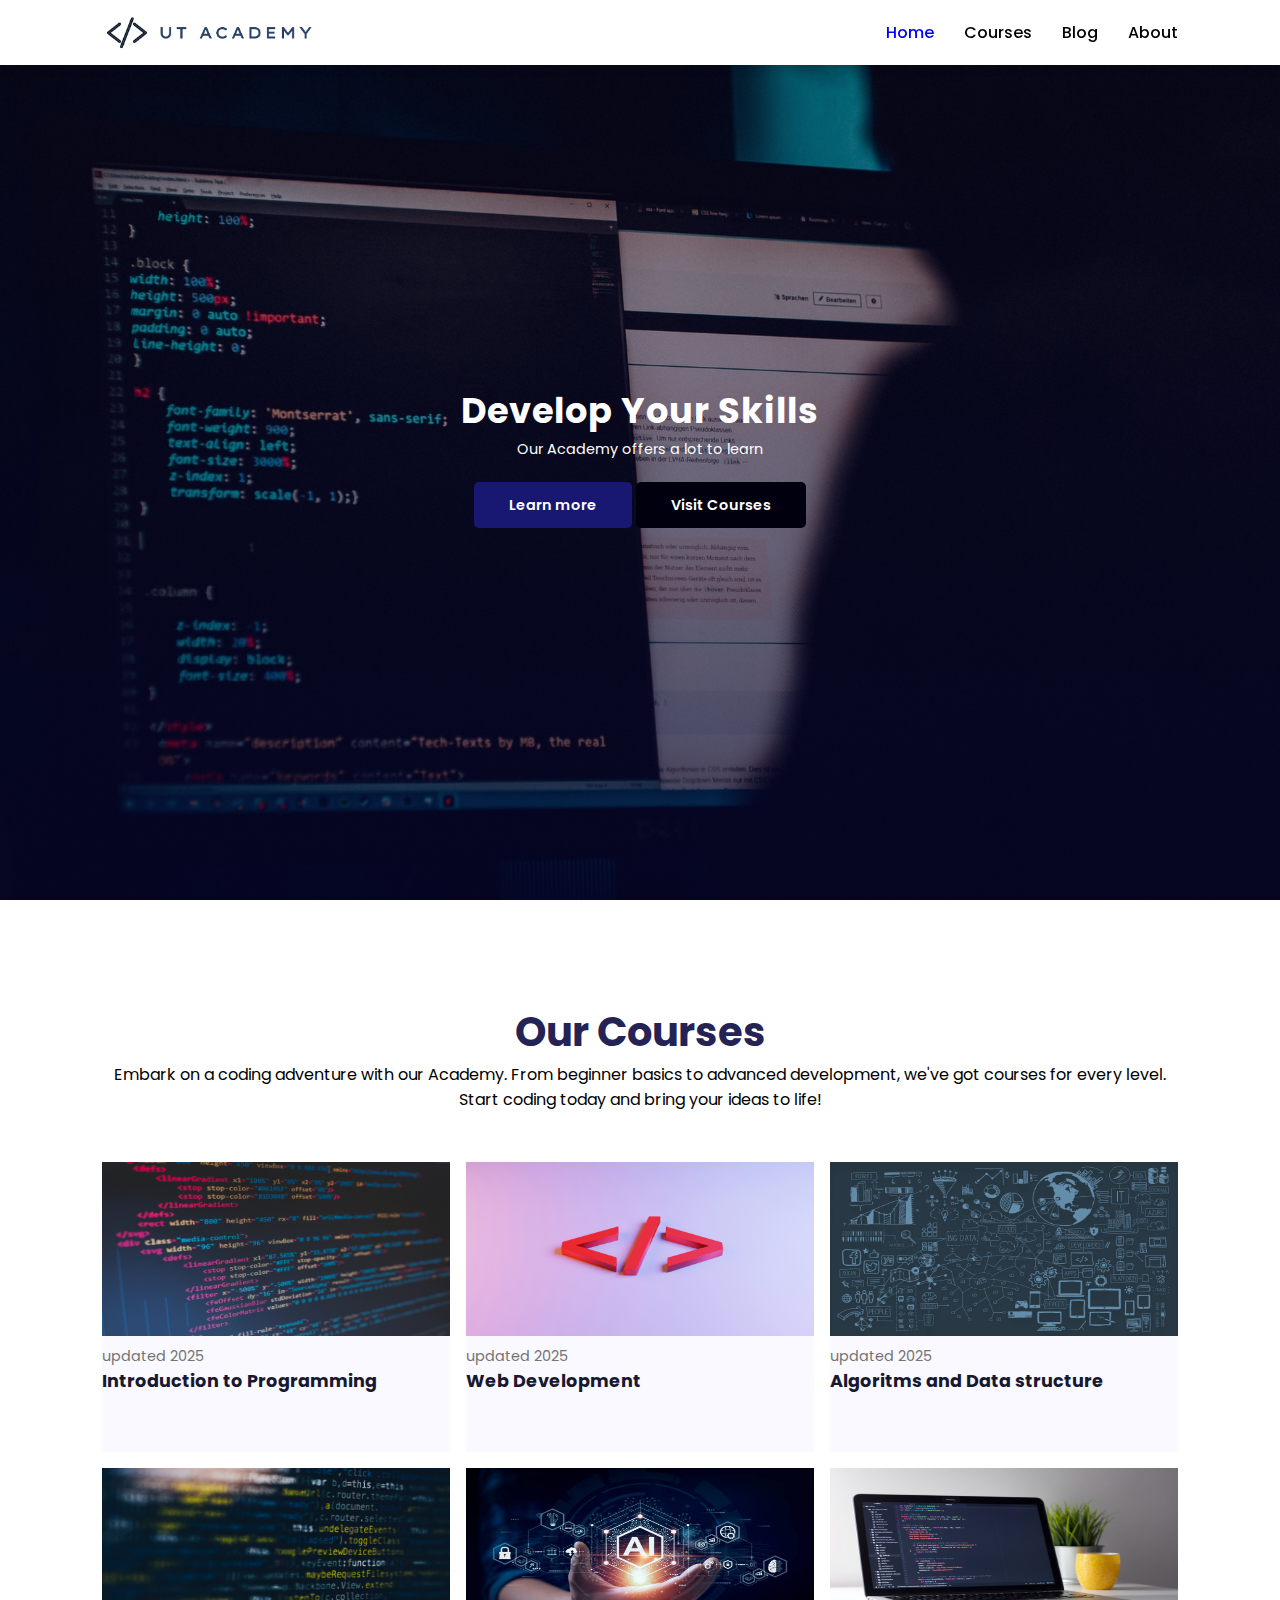
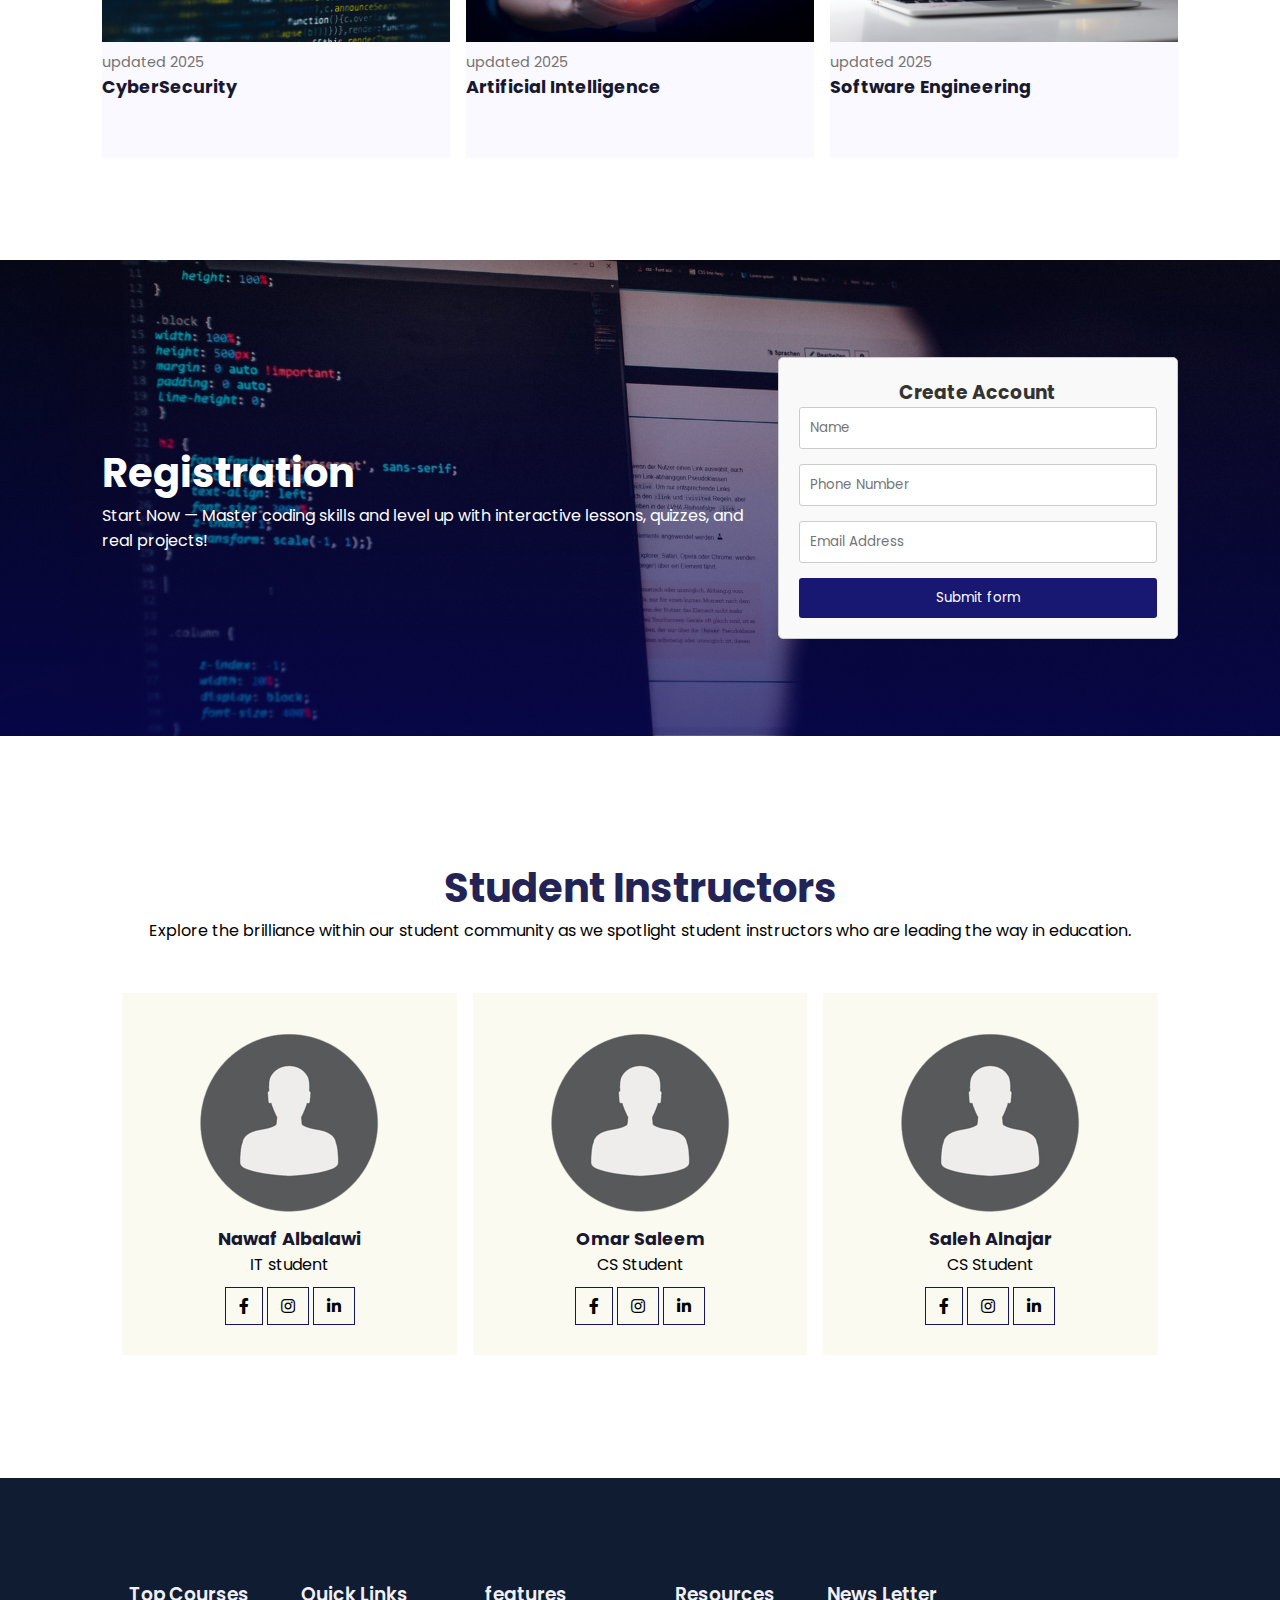
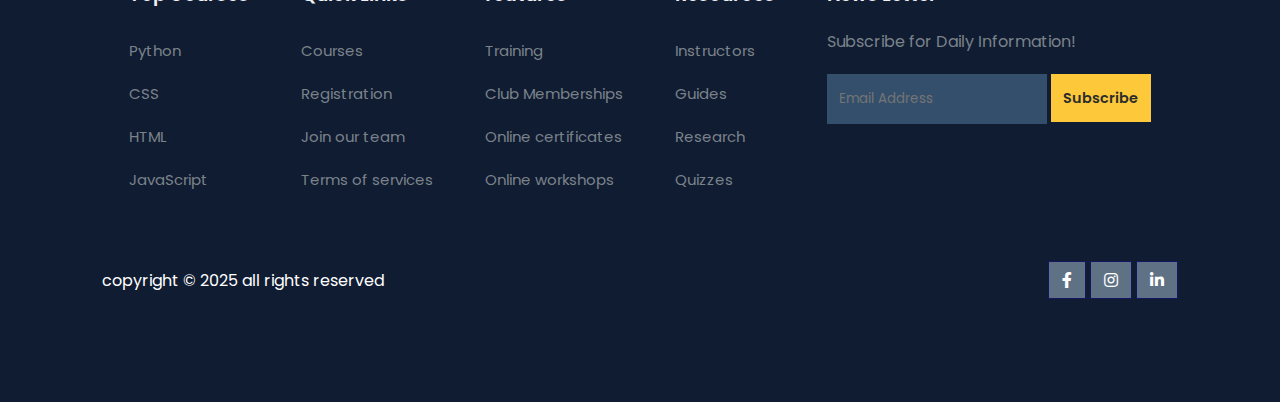
<file: index.html>
<!DOCTYPE html>
<html lang="en">

    <head>
        <meta charset="UTF-8">
        <meta http-equiv="X-UA-Compatible" content="IE=edge">
        <meta name="viewport" content="width=device-width, initial-scale=1.0">
        <title>UT Students Club</title>
        <link rel="stylesheet" href="https://pro.fontawesome.com/releases/v5.10.0/css/all.css" />
      <link rel="stylesheet" href="Style.css">
        <script src="https://code.jquery.com/jquery-3.6.0.min.js" ></script>
          

    </head>

    <body>

        <!-- Navigation -->
        <nav>
            <img src="images/UT ACADEMY.png">
            <div class="navigation">
                <ul>
                    <i id="menu-close" class="fas fa-times"></i>
                    <li><a class="active" href="index.html">Home</a></li>
                    <li><a href="courses.html">Courses</a></li>
                    <li><a href="blog.html">Blog</a></li>
                    <li><a href="about.html">About</a></li>
                </ul>
                <img id="menu-btn" src="images/menu.png" alt="">

            </div> 
 


        </nav>

        <!-- Home -->
        <section id="Home"  >
          <h2>Develop Your Skills</h2>  
          <p>Our Academy offers a lot to learn</p>
          <div class="btn">
            <a class="Learn" href="about.html">Learn more</a>
            <a class="Visit" href="courses.html">Visit Courses</a>

          </div>


        </section>

        <!-- Courses -->
        <section id="course">
            <h1>Our Courses</h1>
            <P>Embark on a coding adventure with our Academy. From beginner basics to advanced  development, we've got courses for every level. Start coding today and bring your ideas to life! </P>
            <div class="crsbox">

            <div class="courses">
            
                <img src="images/florian-olivo-4hbJ-eymZ1o-unsplash.jpg" alt="">
                <div class="Details">
                    <span>updated 2025</span>
                    <h6>Introduction to Programming</h6>
                </div>
            </div>

            <div class="courses">
                <img src="images/jackson-sophat-_t-l5FFH8VA-unsplash.jpg" alt="">
                <div class="Details">
                    <span>updated 2025</span>
                    <h6>Web Development</h6>
                </div>
            </div>

            <div class="courses">
                <img src="images/data.webp" alt="">
                <div class="Details">
                    <span>updated 2025</span>
                    <h6>Algoritms and Data structure</h6>
                </div>
            </div>
            <div class="courses">
                <img src="images/markus-spiske-hvSr_CVecVI-unsplash.jpg" alt="">
                <div class="Details">
                    <span>updated 2025</span>
                    <h6>CyberSecurity</h6>
                </div>
            </div>
            <div class="courses">
                <img src="images/ai.jpg" alt="">
                <div class="Details">
                    <span>updated 2025</span>
                    <h6>Artificial Intelligence</h6>
                </div>
            </div>
            <div class="courses">
                <img src="images/c1.jpg" alt="">
                <div class="Details">
                    <span>updated 2025</span>
                    <h6>Software Engineering</h6>
                </div>
            </div>
            



        </section>

        <!-- Registration -->
        <section id="Registration">
            <div class="reminder">
                <h1>Registration</h1>
                <p>Start Now — Master coding skills and level up with interactive lessons, quizzes, and real projects!</p>
               
                
            </div>


            <div class="form">
                <form>
                <h3>Create Account</h3>
                    <input type="text" placeholder="Name" name="name" id="name" required>
                    <input type="text" placeholder="Phone Number" name="phone" id="phone">
                    <input type="email" placeholder="Email Address" name="email" id="email" required pattern="[a-zA-Z0-9._%+-]+@[a-zA-Z0-9.-]+\.[a-zA-Z]{2,}">
                    <div class="btn">
                        <button type="submit" class="yellow">Submit form</button>
                    </div>
                </form>


            </div>
        
        </section>
        

        <!-- Profiles -->
        <section id="Instructors">
           <h1>Student Instructors</h1> 
           <p> Explore the brilliance within our student community as we spotlight student instructors who are leading the way in education.</p>
           <div class="instrctbx">
            <div class="profiles">
                <img src="images/user-removebg-preview.png" alt="">
                <h6>Nawaf Albalawi</h6>
                <p>IT student</p>
                <div class="pro-links">
                    <i class="fab fa-facebook-f"></i>
                    <i class="fab fa-instagram"></i>
                    <i class="fab fa-linkedin-in"></i>
                </div>
            </div> 
            <div class="profiles">
                <img src="images/user-removebg-preview.png" alt="">
                <h6>Omar Saleem</h6>
                <p>CS Student</p>
                <div class="pro-links">
                    <i class="fab fa-facebook-f"></i>
                    <i class="fab fa-instagram"></i>
                    <i class="fab fa-linkedin-in"></i>
                </div>
            </div> 
            <div class="profiles">
                <img src="images/user-removebg-preview.png" alt="">
                <h6>Saleh Alnajar</h6>
                <p>CS Student</p>
                <div class="pro-links">
                    <i class="fab fa-facebook-f"></i>
                    <i class="fab fa-instagram"></i>
                    <i class="fab fa-linkedin-in"></i>
                </div>
            </div> 
           
           </div>
          
        </section>

        <!-- footer -->
        <footer>
        <div class="footer-col">
            <h3>Top Courses</h3>
            <li>Python</li>
            <li>CSS</li>
            <li>HTML</li>
            <li>JavaScript</li>
        </div>
        
        <div class="footer-col">
            <h3>Quick Links</h3>
            <li>Courses</li>
            <li>Registration</li>
            <li>Join our team</li>
            <li>Terms of services</li>

        </div>
        <div class="footer-col">
            <h3>features</h3>
            <li>Training</li>
            <li>Club Memberships</li>
            <li>Online certificates</li>
            <li>Online workshops</li>

        </div>
        <div class="footer-col">
            <h3>Resources</h3>
            <li>Instructors</li>
            <li>Guides</li>
            <li>Research</li>
            <li>Quizzes</li>

        </div>
        <div class="footer-col">
            <h3>News Letter</h3>
            <p>Subscribe for Daily Information!</p>
            <div class="subscribe">
                <input type="text" placeholder="Email Address">
                <a href="#" class="yellow">Subscribe</a>
            </div>

        </div>
        <div class="copyright">
            <p>copyright © 2025 all rights reserved</p>
            <div class="pro-links">
                <i class="fab fa-facebook-f"></i>
                <i class="fab fa-instagram"></i>
                <i class="fab fa-linkedin-in"></i>
            </div>
        </div>
    </footer>

        <script>
          //nav bar menu click 
           $('#menu-btn').click(function(){
            $('nav .navigation ul').addClass('active')

           });
           $('#menu-close').click(function(){
            $('nav .navigation ul').removeClass('active')

           });

        </script>


    </body>

</html>
</file>
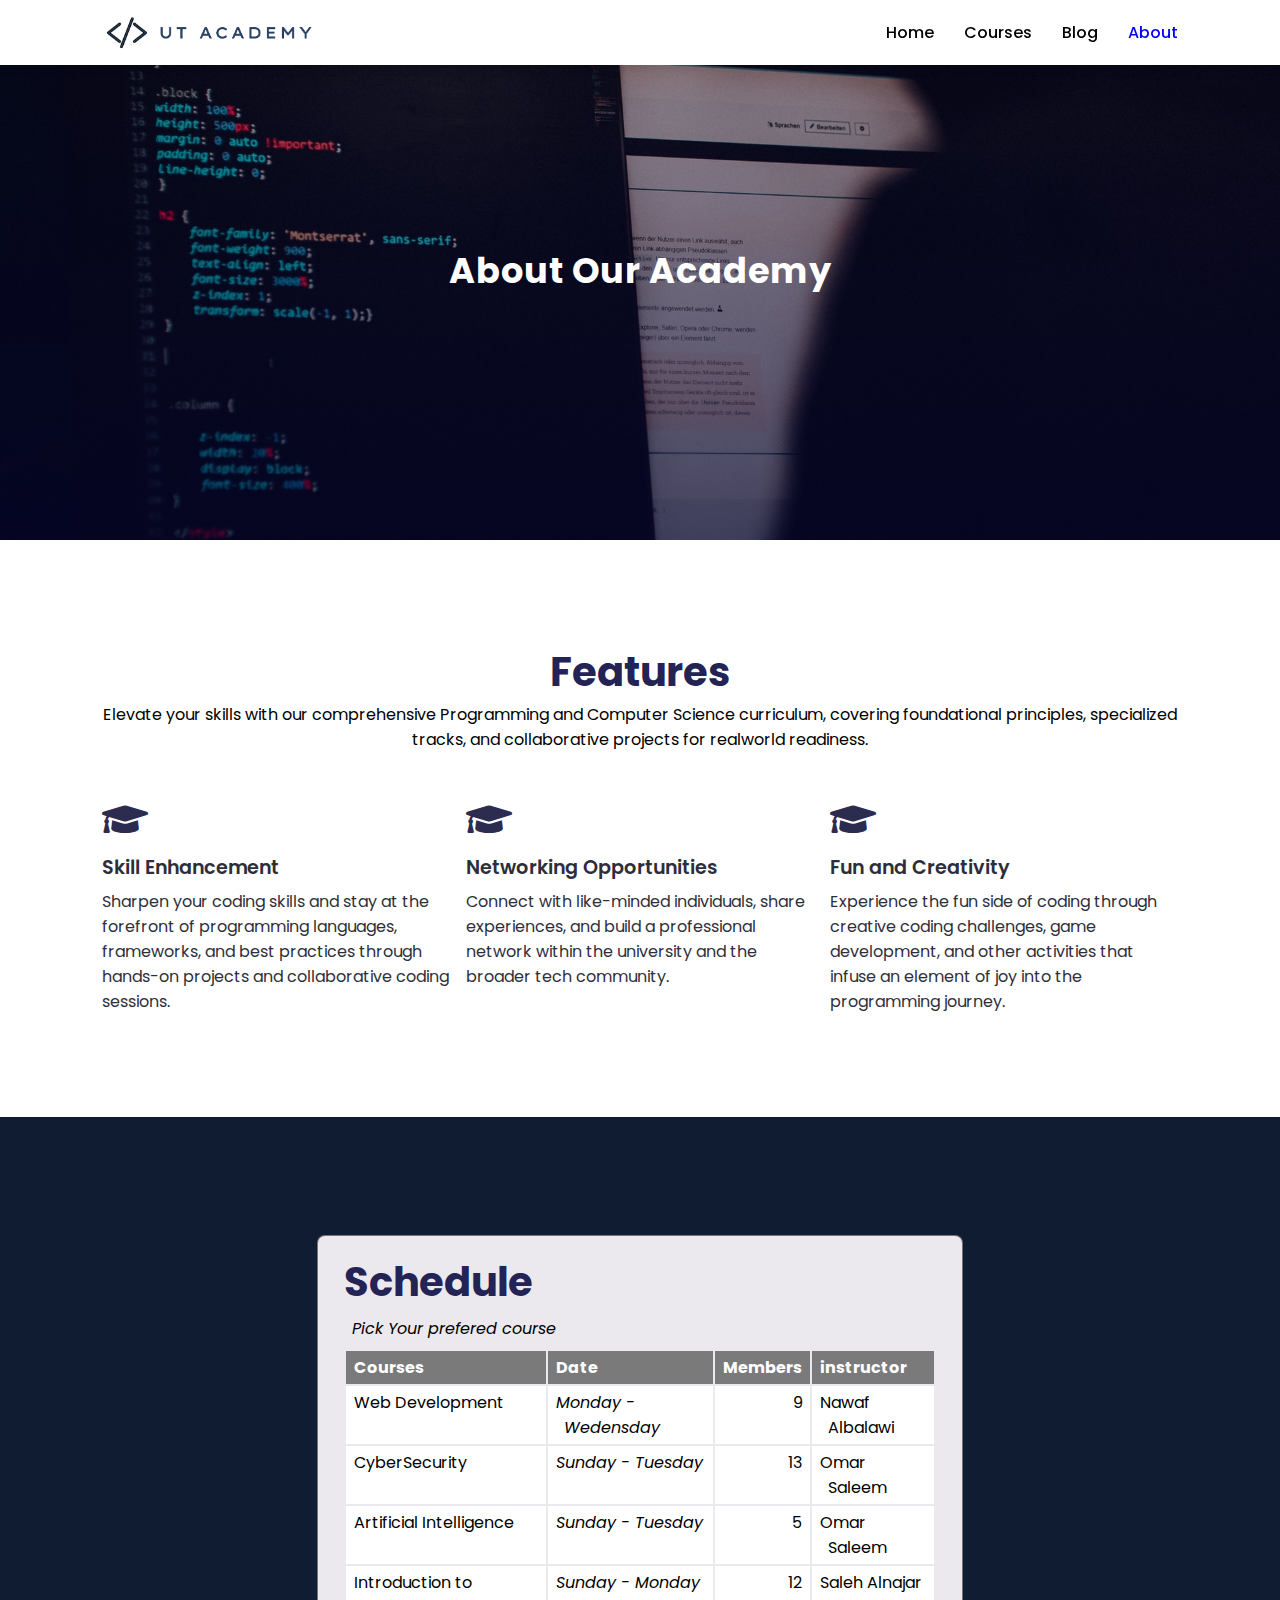
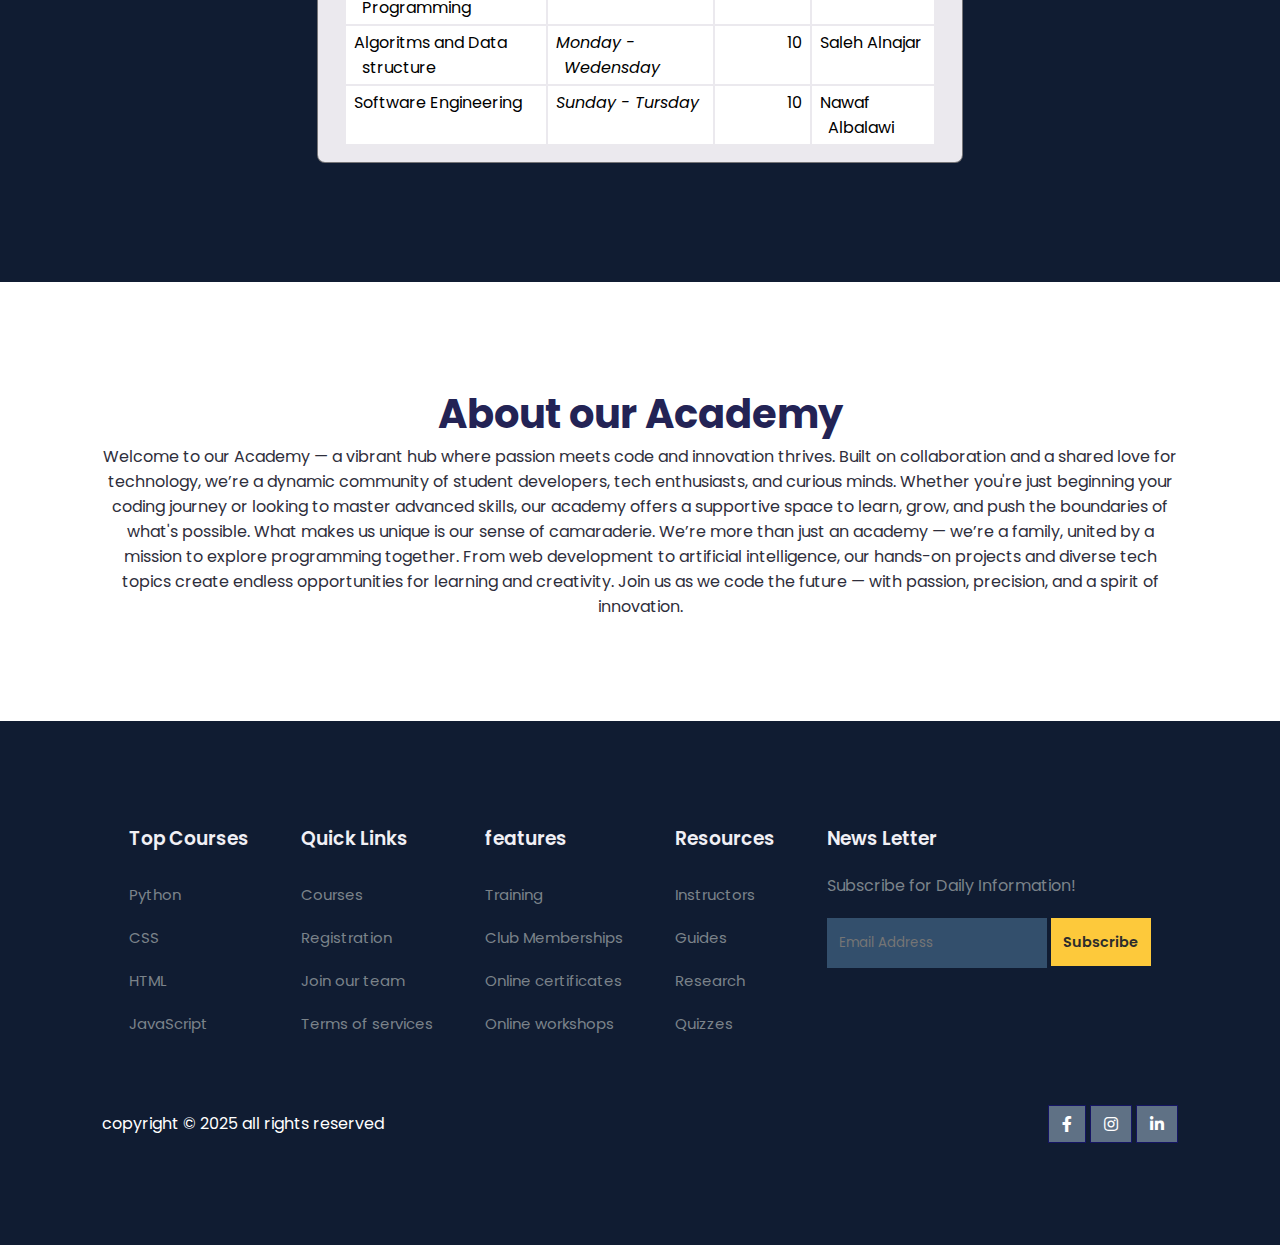
<file: about.html>
<!DOCTYPE html>
<html lang="en">

    <head>
        <meta charset="UTF-8">
        <meta http-equiv="X-UA-Compatible" content="IE=edge">
        <meta name="viewport" content="width=device-width, initial-scale=1.0">
        <title>Development Club</title>

        <link rel="stylesheet" href="https://pro.fontawesome.com/releases/v5.10.0/css/all.css" />

      <link rel="stylesheet" href="Style.css">

        <script src="https://code.jquery.com/jquery-3.6.0.min.js"
           ></script>

    </head>

    <body>

        <!-- Navigation -->
        <nav>
            <img src="images/UT ACADEMY.png" alt="">
            <div class="navigation">
                <ul>
                    <i id="menu-close" class="fas fa-times"></i>
                    <li><a href="index.html">Home</a></li>
                    <li><a href="courses.html">Courses</a></li>
                    <li><a href="blog.html">Blog</a></li>
                    <li><a  class="active" href="about.html">About</a></li>
                  
                </ul>
                <img id="menu-btn" src="images/menu.png" alt="">

            </div> 
 


        </nav>

        <!-- Home -->
        <section id="about-Home"  >
          <h2>About Our Academy</h2>  
        </section>

        
        <!-- features -->
        <section id="features">
            <h1>Features</h1>
            <P>Elevate your skills with our comprehensive Programming and Computer Science curriculum, covering foundational principles, specialized tracks, and collaborative projects for realworld readiness. </P>
            <div class="Fbase">
                <div class="fbox">
                    <i class="fa fa-graduation-cap" aria-hidden="true"></i>                  <h3>Skill Enhancement</h3>
                    <p>Sharpen your coding skills and stay at the forefront of programming languages, frameworks, and best practices through hands-on projects and collaborative coding sessions.</p>
                </div>
                    <div class="fbox">
                        <i class="fa fa-graduation-cap" aria-hidden="true"></i>
                        <h3>Networking Opportunities</h3>
                        <p>Connect with like-minded individuals, share experiences, and build a professional network within the university and the broader tech community.</p>
                    </div>
                    
                        <div class="fbox">
                            <i class="fa fa-graduation-cap" aria-hidden="true"></i>
                            <h3>Fun and Creativity</h3>
                            <p>Experience the fun side of coding through creative coding challenges, game development, and other activities that infuse an element of joy into the programming journey.</p>


                </div>
            </div>
          
            
        </section>

        </section>

        
        <!-- Schedule -->
        <section id="table-id">
            <main>
       <h1> Schedule  </h1>
       <div role="region" aria-labelledby="Cap1" tabindex="0">
         <table id="ti">
           <caption id="Cap1">Pick Your prefered course</caption>
           <tr>
             <th>Courses</th>
             <th>Date</th>
             <th>Members</th>
             <th>instructor</th>
           </tr>
           <tr>
             <td>Web Development</td>
             <td>Monday - Wedensday</td>
             <td>9</td>
             <td>Nawaf Albalawi</td>
             
           </tr>
           <tr>
             <td>CyberSecurity</td>
             <td>Sunday - Tuesday</td>
             <td>13</td>
             <td>Omar Saleem</td>
            
           </tr>
           <tr>
             <td>Artificial Intelligence</td>
             <td>Sunday - Tuesday</td>
             <td>5</td>
             <td>Omar Saleem</td>
           </tr>
           <tr>
             <td>Introduction to Programming</td>
             <td>Sunday - Monday</td>
             <td>12</td>
             <td>Saleh Alnajar</td>
           
           </tr>
           <td>Algoritms and Data structure</td>
             <td>Monday - Wedensday</td>
             
             <td>10</td>
             <td>Saleh Alnajar</td>
           </tr>
           <td>Software Engineering</td>
             <td>Sunday - Tursday </td>
             <td>10</td>
             <td>Nawaf Albalawi</td>
         
           </tr>
           
         </table>
       </div>
       
     </main>
             </section>




        <section id="About-container">
            <div class="aboutt">
                   
                    <h1>About our Academy </h1>  
                    <p>
                      Welcome to our Academy — a vibrant hub where passion meets code and innovation thrives. Built on collaboration and a shared love for technology, we’re a dynamic community of student developers, tech enthusiasts, and curious minds. Whether you're just beginning your coding journey or looking to master advanced skills, our academy offers a supportive space to learn, grow, and push the boundaries of what's possible.

                      What makes us unique is our sense of camaraderie. We’re more than just an academy — we’re a family, united by a mission to explore programming together. From web development to artificial intelligence, our hands-on projects and diverse tech topics create endless opportunities for learning and creativity.
                      
                      Join us as we code the future — with passion, precision, and a spirit of innovation.







</p>
                    </section>
                </div>
                   <!-- footer -->
        <footer>
            <div class="footer-col">
                <h3>Top Courses</h3>
                <li>Python</li>
                <li>CSS</li>
                <li>HTML</li>
                <li>JavaScript</li>
            </div>
            
            <div class="footer-col">
                <h3>Quick Links</h3>
                <li>Courses</li>
                <li>Registration</li>
                <li>Join our team</li>
                <li>Terms of services</li>
    
            </div>
            <div class="footer-col">
                <h3>features</h3>
                <li>Training</li>
                <li>Club Memberships</li>
                <li>Online certificates</li>
                <li>Online workshops</li>
    
            </div>
            <div class="footer-col">
                <h3>Resources</h3>
                <li>Instructors</li>
                <li>Guides</li>
                <li>Research</li>
                <li>Quizzes</li>
    
            </div>
            <div class="footer-col">
                <h3>News Letter</h3>
                <p>Subscribe for Daily Information!</p>
                <div class="subscribe">
                    <input type="text" placeholder="Email Address">
                    <a href="#" class="yellow">Subscribe</a>
                </div>
    
            </div>
            <div class="copyright">
                <p>copyright © 2025 all rights reserved</p>
                <div class="pro-links">
                    <i class="fab fa-facebook-f"></i>
                    <i class="fab fa-instagram"></i>
                    <i class="fab fa-linkedin-in"></i>
                </div>
            </div>
        </footer>
    
       
        <script>

            
           $('#menu-btn').click(function(){
            $('nav .navigation ul').addClass('active')

           });

           $('#menu-close').click(function(){
            $('nav .navigation ul').removeClass('active')

           });

        </script>


    </body>

</html>
</file>
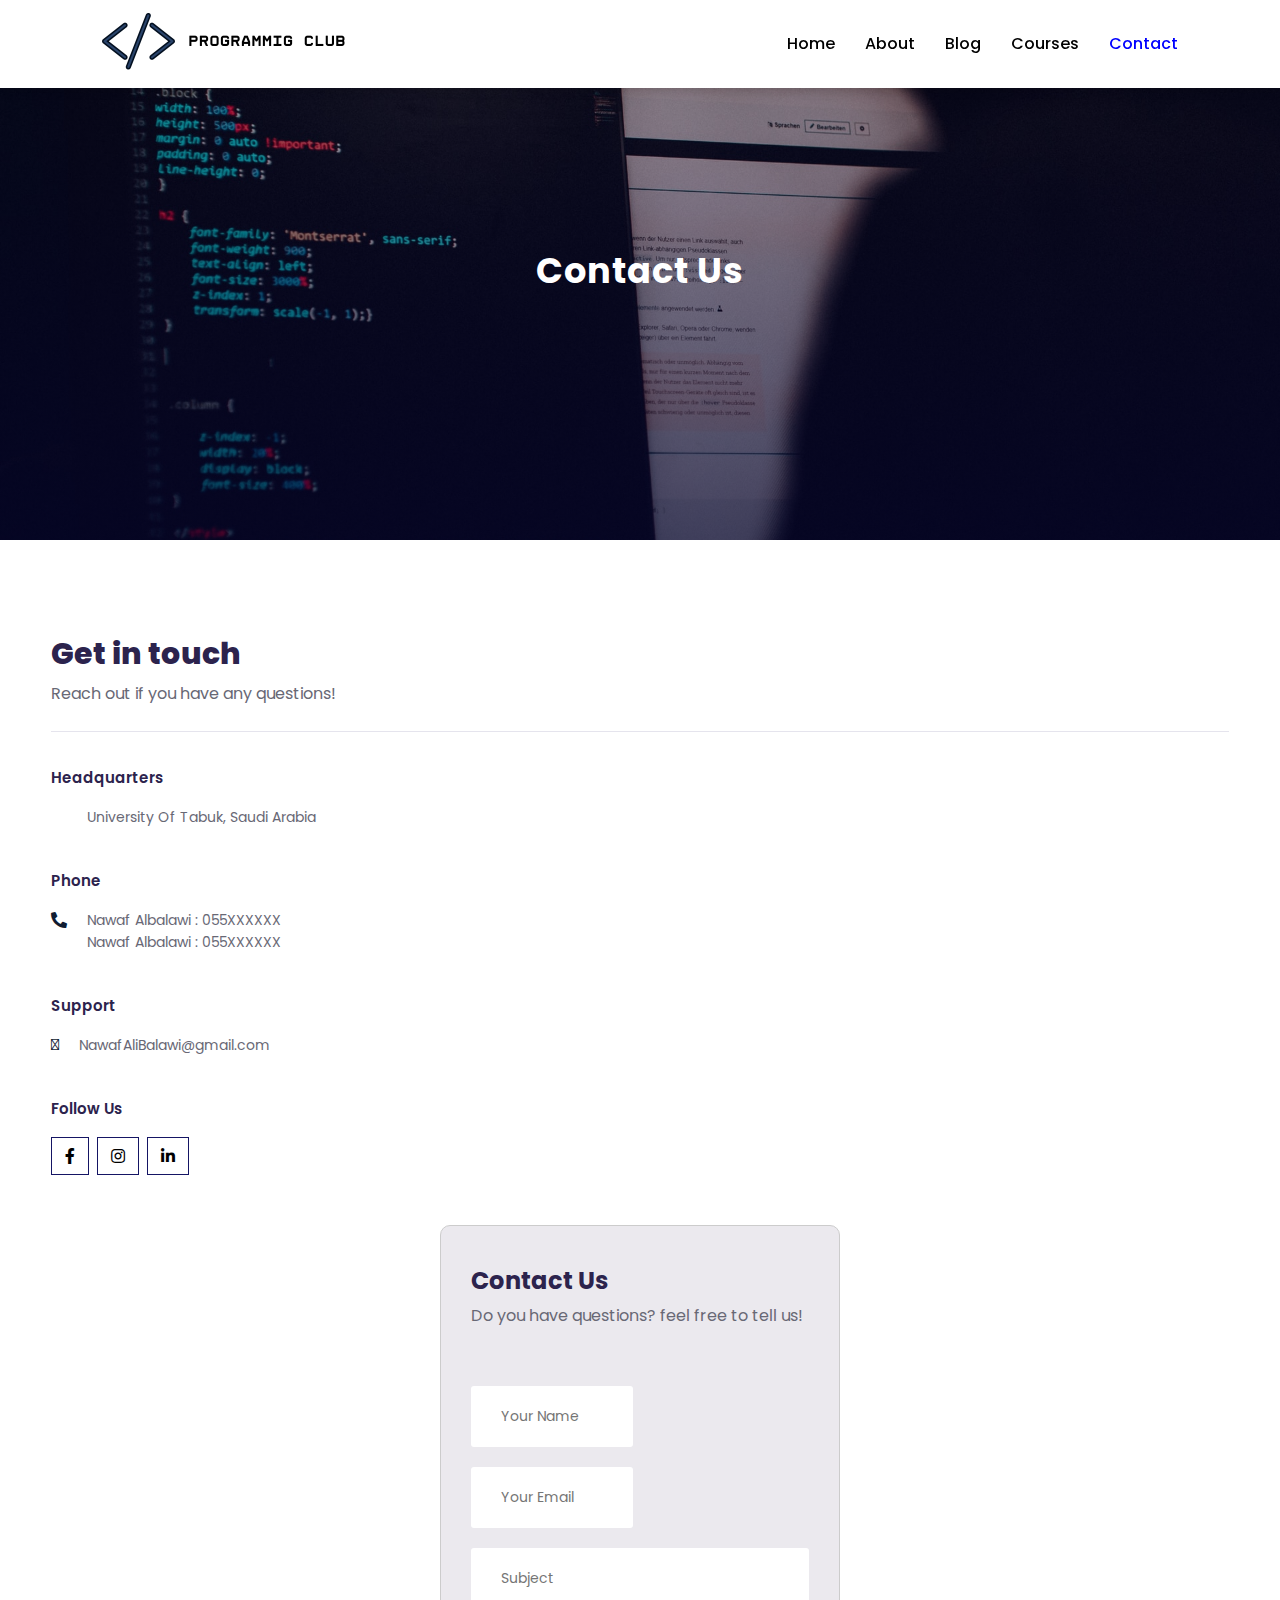
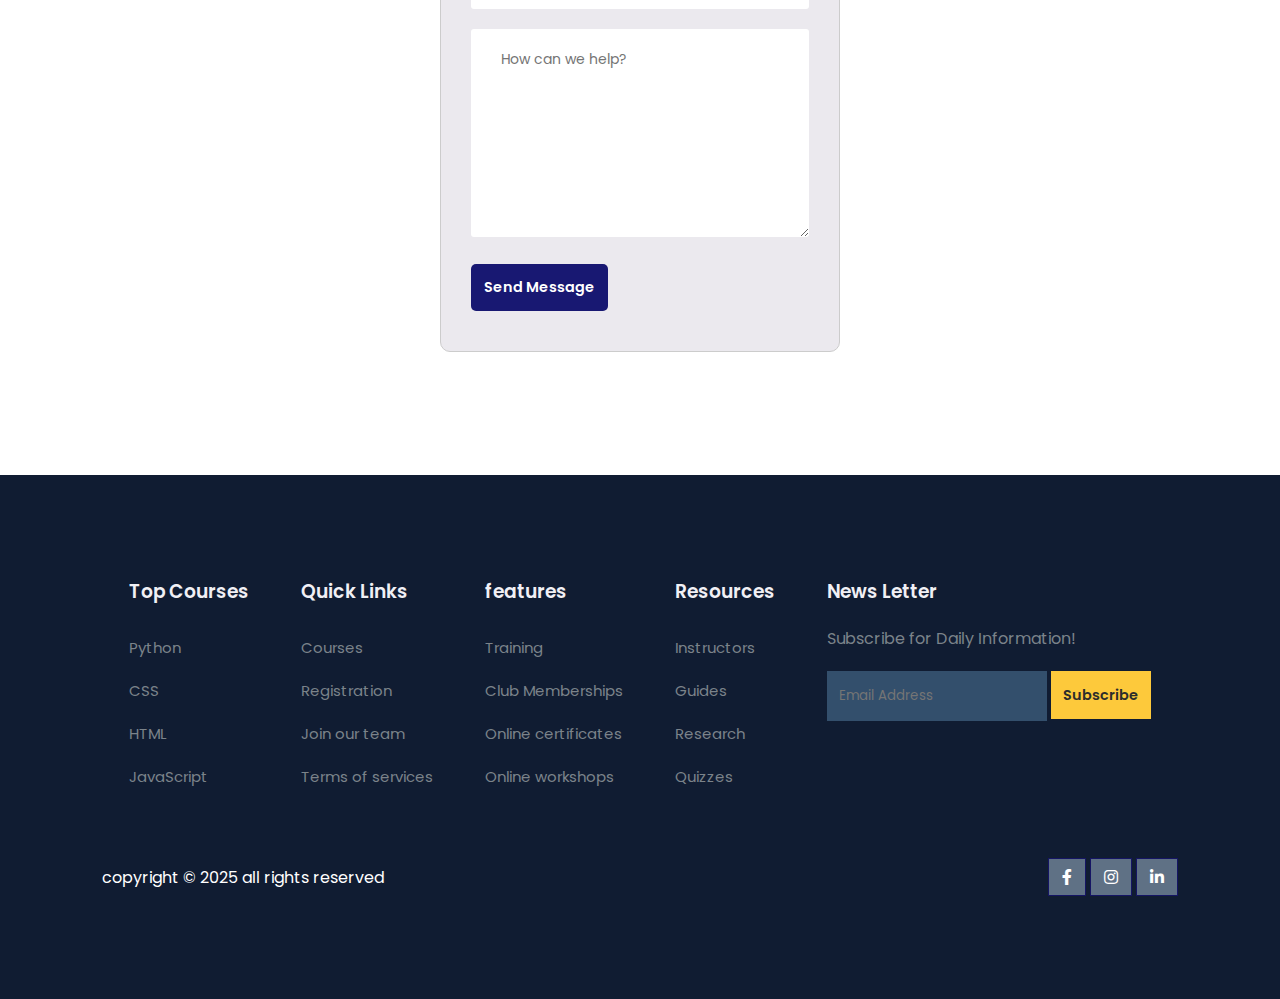
<file: contact.html>
<!DOCTYPE html>
<html lang="en">

    <head>
        <meta charset="UTF-8">
        <meta http-equiv="X-UA-Compatible" content="IE=edge">
        <meta name="viewport" content="width=device-width, initial-scale=1.0">
        <title>Development Club</title>

        <link rel="stylesheet" href="https://pro.fontawesome.com/releases/v5.10.0/css/all.css" />

      <link rel="stylesheet" href="Style.css">

        <script src="https://code.jquery.com/jquery-3.6.0.min.js"
           ></script>

    </head>

    <body>

        <!-- Navigation -->
        <nav>
            <img src="images/fc.png" alt="">
            <div class="navigation">
                <ul>
                    <i id="menu-close" class="fas fa-times"></i>
                    <li><a href="index.html">Home</a></li>
                    <li><a href="about.html">About</a></li>
                    <li><a href="blog.html">Blog</a></li>
                    <li><a href="courses.html">Courses</a></li>
                    <li><a class="active" href="contact.html">Contact</a></li>
                </ul>
                <img id="menu-btn" src="images/menu.png" alt="">
            </div> 
        </nav>

        <!-- Home -->
        <section id="about-Home"  >
          <h2>Contact Us</h2>  
          
        </section>

        <!-- contact -->
        <section id="contact" >
            <div class="intouch" >
                <h2>Get in touch</h2>
                <p>Reach out if you have any questions!</p>
           
            <div class="intouch-details" >
                <h3>Headquarters</h3>
                <div>
                <i class="far fa-home get"></i>
                <p>University Of Tabuk, Saudi Arabia</p>
            </div>

          
            
                <h3>Phone</h3>
                <div>
                <i class="fas fa-phone-alt get"></i>
                <p>Nawaf Albalawi : 055XXXXXX <br> Nawaf Albalawi  : 055XXXXXX</p>
               
            </div>
            
                <h3>Support</h3>
                <div>
                <i class="fal fa-envelope-open-text get"></i>
                <p>NawafAliBalawi@gmail.com </p>
            </div>
            <h3>Follow Us</h3>
            <div class="pro-links">
                <i class="fab fa-facebook-f"></i>
                <i class="fab fa-instagram"></i>
                <i class="fab fa-linkedin-in"></i>
            </div>
        </div>
    </div>

            <div class="form" >
                <h4>Contact Us</h4>
                <p>Do you have questions? feel free to tell us!</p>
                <div class="form-row">
                    <input type="text"placeholder="Your Name">
                    <input type="text" id="email" placeholder="Your Email">
                </div>
                <div class="form-col">
                   <input type="text" placeholder="Subject">
                </div>
                <div class="form-col">
                    <textarea name="" id="" cols="30" rows="8" placeholder="How can we help?"></textarea>
            </div>
            <div class="form-col">
                <button onclick="validateEmail()">Send Message</button>           
            </div>
        </div>
        <script>
            function validateEmail() {
                var emailInput = document.getElementById('email').value;
                var emailRegex = /\S+@\S+\.\S+/;
                if (!emailRegex.test(emailInput)) {
                    alert('Please enter a valid email address');
                    return false;
                }
                alert('Email is valid. Message sent :).');
            }
        </script>
        







        </section>

        <!-- footer -->
        <footer>
            <div class="footer-col">
                <h3>Top Courses</h3>
                <li>Python</li>
                <li>CSS</li>
                <li>HTML</li>
                <li>JavaScript</li>
            </div>
            
            <div class="footer-col">
                <h3>Quick Links</h3>
                <li>Courses</li>
                <li>Registration</li>
                <li>Join our team</li>
                <li>Terms of services</li>
    
            </div>
            <div class="footer-col">
                <h3>features</h3>
                <li>Training</li>
                <li>Club Memberships</li>
                <li>Online certificates</li>
                <li>Online workshops</li>
    
            </div>
            <div class="footer-col">
                <h3>Resources</h3>
                <li>Instructors</li>
                <li>Guides</li>
                <li>Research</li>
                <li>Quizzes</li>
    
            </div>
            <div class="footer-col">
                <h3>News Letter</h3>
                <p>Subscribe for Daily Information!</p>
                <div class="subscribe">
                    <input type="text" placeholder="Email Address">
                    <a href="#" class="yellow">Subscribe</a>
                </div>
    
            </div>
            <div class="copyright">
                <p>copyright © 2025 all rights reserved</p>
                <div class="pro-links">
                    <i class="fab fa-facebook-f"></i>
                    <i class="fab fa-instagram"></i>
                    <i class="fab fa-linkedin-in"></i>
                </div>
            </div>
        </footer>
    
        <script>

            
           $('#menu-btn').click(function(){
            $('nav .navigation ul').addClass('active')

           });

           $('#menu-close').click(function(){
            $('nav .navigation ul').removeClass('active')

           });

        </script>


    </body>

</html>
</file>
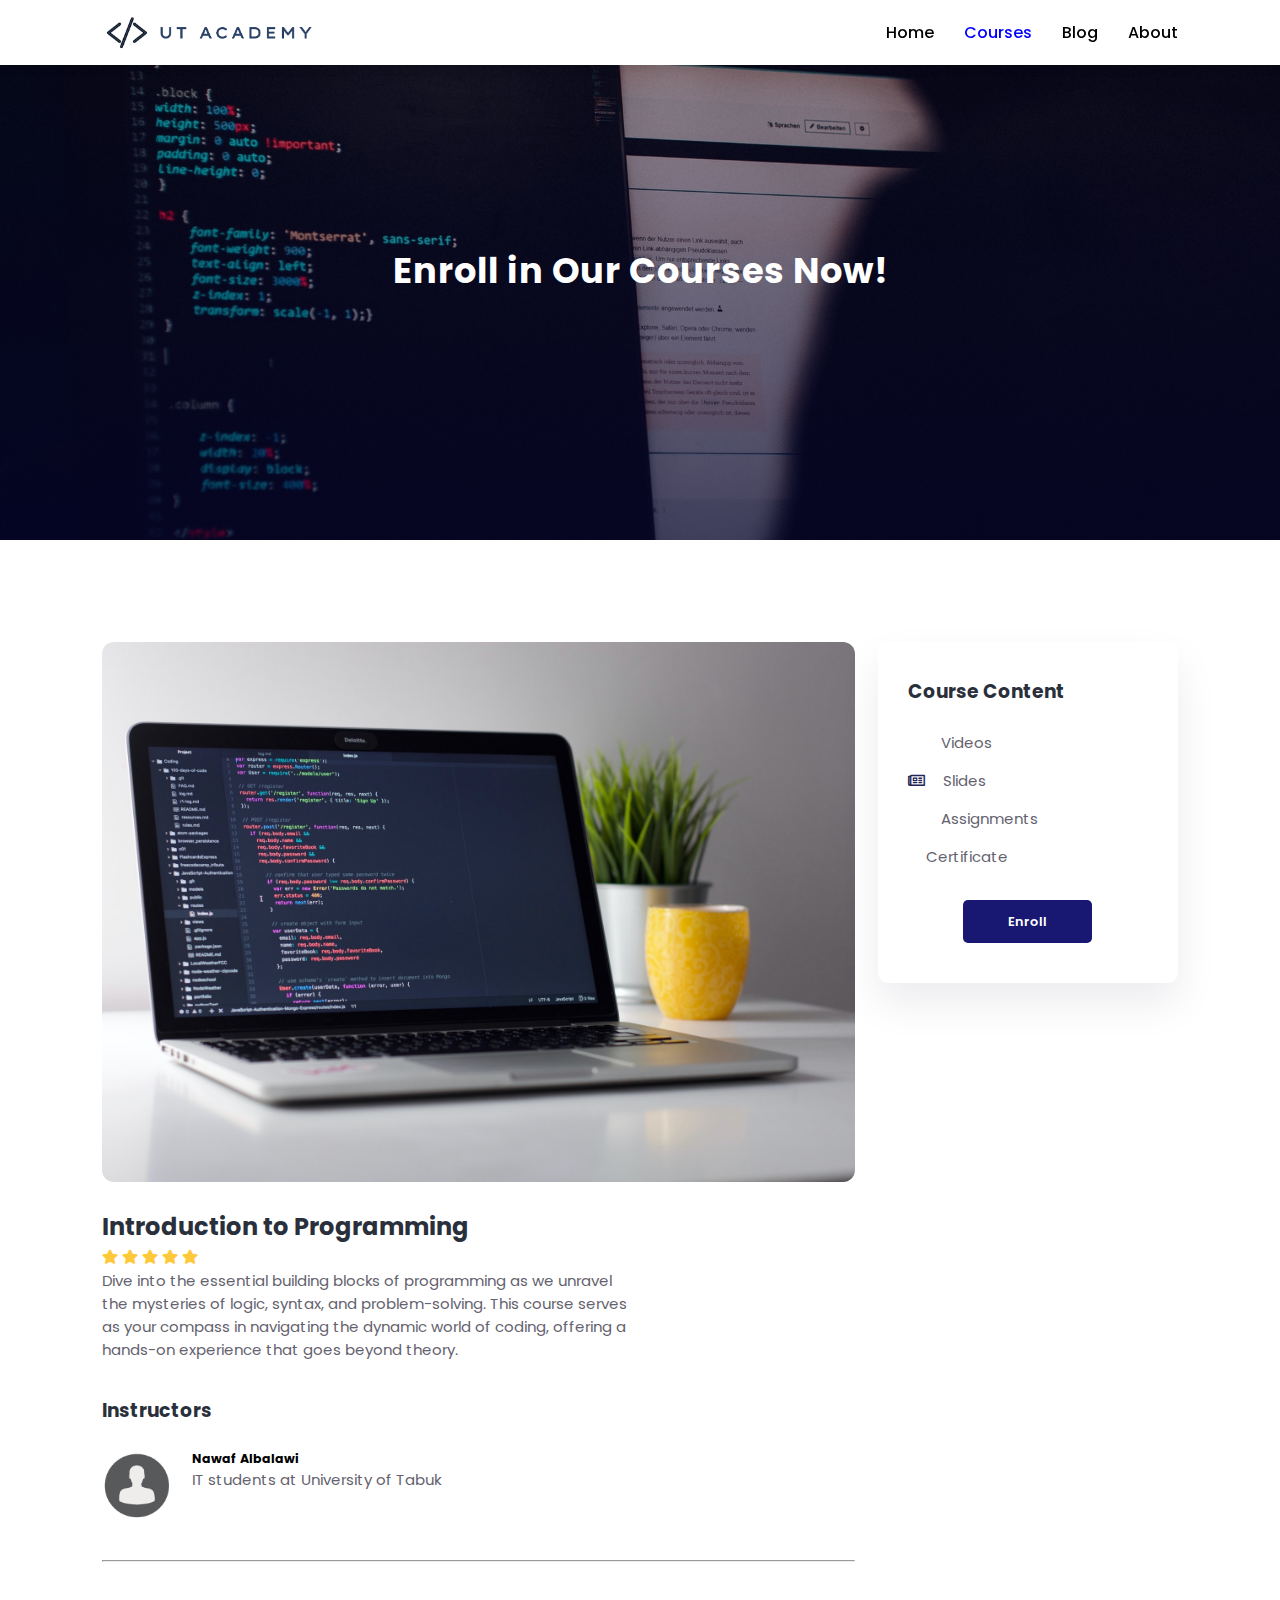
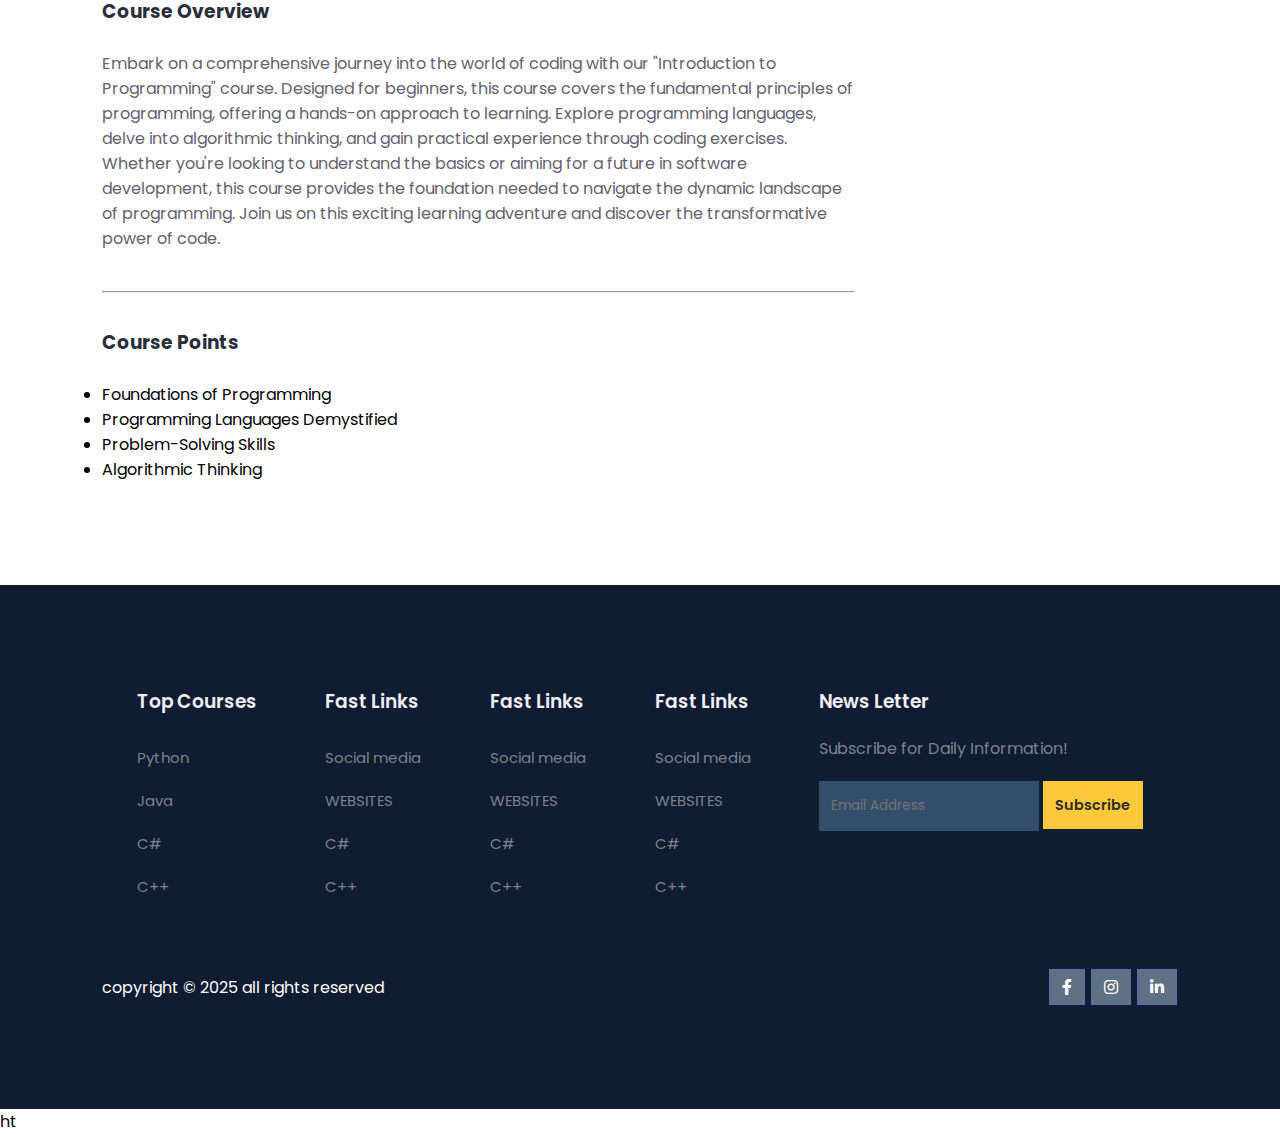
<file: course-details.html>
<!DOCTYPE html>
<html lang="en">

    <head>
        <meta charset="UTF-8">
        <meta http-equiv="X-UA-Compatible" content="IE=edge">
        <meta name="viewport" content="width=device-width, initial-scale=1.0">
        <title>Development Club</title>

        <link rel="stylesheet" href="https://pro.fontawesome.com/releases/v5.10.0/css/all.css" />

      <link rel="stylesheet" href="Style.css">

        <script src="https://code.jquery.com/jquery-3.6.0.min.js"
           ></script>

    </head>

    <body>

        <!-- Navigation -->
        <nav>
            <img src="images/UT ACADEMY.png" alt="">
            <div class="navigation">
                <ul>
                    <i id="menu-close" class="fas fa-times"></i>
                    <li><a href="index.html">Home</a></li>
                    <li><a class="active" href="courses.html">Courses</a></li>
                    <li><a href="blog.html">Blog</a></li>
                    <li><a href="about.html">About</a></li>
                </ul>
                <img id="menu-btn" src="images/menu.png" alt="">

            </div> 
 


        </nav>

        <!-- Home -->
        <section id="about-Home"  >
          <h2>Enroll in Our Courses Now!</h2>  
        </section>


    <section id="course-details" >
        <div class="overview" >
            <img class="course-img"  src="images/c1.jpg" alt="">
            <div class="course-head">
            <div class="course-name">
                <h2>Introduction to Programming</h2>
                <div class="rating">
                    <i class="fas fa-star" ></i>
                    <i class="fas fa-star" ></i>
                    <i class="fas fa-star" ></i>
                    <i class="fas fa-star" ></i>
                    <i class="fas fa-star" ></i>
                </div>
                <p>Dive into the essential building blocks of programming as we unravel the mysteries of logic, syntax, and problem-solving. This course serves as your compass in navigating the dynamic world of coding, offering a hands-on experience that goes beyond theory.</p>
            </div>
        </div>
            <h3>Instructors</h3>
            <div class="inst" >
                <img src="images/user-removebg-preview.png" alt="">
                <div class="inst-details ">
                    <h5>Nawaf Albalawi </h5>
                    <p>IT students at University of Tabuk</p>
                </div>
            </div>
            <hr>
            <h3>Course Overview</h3>
            <p>
 Embark on a comprehensive journey into the world of coding with our "Introduction to Programming" course. Designed for beginners, this course covers the fundamental principles of programming, offering a hands-on approach to learning. Explore programming languages, delve into algorithmic thinking, and gain practical experience through coding exercises. Whether you're looking to understand the basics or aiming for a future in software development, this course provides the foundation needed to navigate the dynamic landscape of programming. Join us on this exciting learning adventure and discover the transformative power of code.</p>
           <hr>
           <h3>Course Points</h3>
           <div class="points" >
            <ul>
                <li>Foundations of Programming</li>
                <li>Programming Languages Demystified</li>
                <li>Problem-Solving Skills</li>
                <li>Algorithmic Thinking</li>
            </ul>
            
           </div>
            </div>
            <div class="enroll" >
                <h3>Course Content</h3>
                    <p><i class="far fa-video "></i>Videos</p>
                    <p><i class="far fa-newspaper"></i>Slides</p>
                    <p><i class="far fa-paperclip "></i>Assignments </p>
                    <p><i class="far fa-trophy-alt "></i>Certificate</p>
                    <div class="enroll-btn" >
                        <a class="blue" href="enrolling.html">Enroll</a>
                    </div>
                   
                 
            </div>


    </section>
  
        <!-- footer -->
        <footer>
        <div class="footer-col">
            <h3>Top Courses</h3>
            <li>Python</li>
            <li>Java</li>
            <li>C#</li>
            <li>C++</li>
        </div>
        
        <div class="footer-col">
            <h3>Fast Links</h3>
            <li>Social media</li>
            <li>WEBSITES</li>
            <li>C#</li>
            <li>C++</li>

        </div>
        <div class="footer-col">
            <h3>Fast Links</h3>
            <li>Social media</li>
            <li>WEBSITES</li>
            <li>C#</li>
            <li>C++</li>

        </div>
        <div class="footer-col">
            <h3>Fast Links</h3>
            <li>Social media</li>
            <li>WEBSITES</li>
            <li>C#</li>
            <li>C++</li>

        </div>
        <div class="footer-col">
            <h3>News Letter</h3>
            <p>Subscribe for Daily Information!</p>
            <div class="subscribe">
                <input type="text" placeholder="Email Address">
                <a href="#" class="yellow">Subscribe</a>
            </div>

        </div>
        <div class="copyright">
            <p>    copyright © 2025 all rights reserved</p>
            <div class="pro-links">
                <i class="fab fa-facebook-f"></i>
                <i class="fab fa-instagram"></i>
                <i class="fab fa-linkedin-in"></i>
            </div>
        </div>
    </footer>

        <script>

            
           $('#menu-btn').click(function(){
            $('nav .navigation ul').addClass('active')

           });

           $('#menu-close').click(function(){
            $('nav .navigation ul').removeClass('active')

           });

        </script>


    </body>

</html>ht
</file>
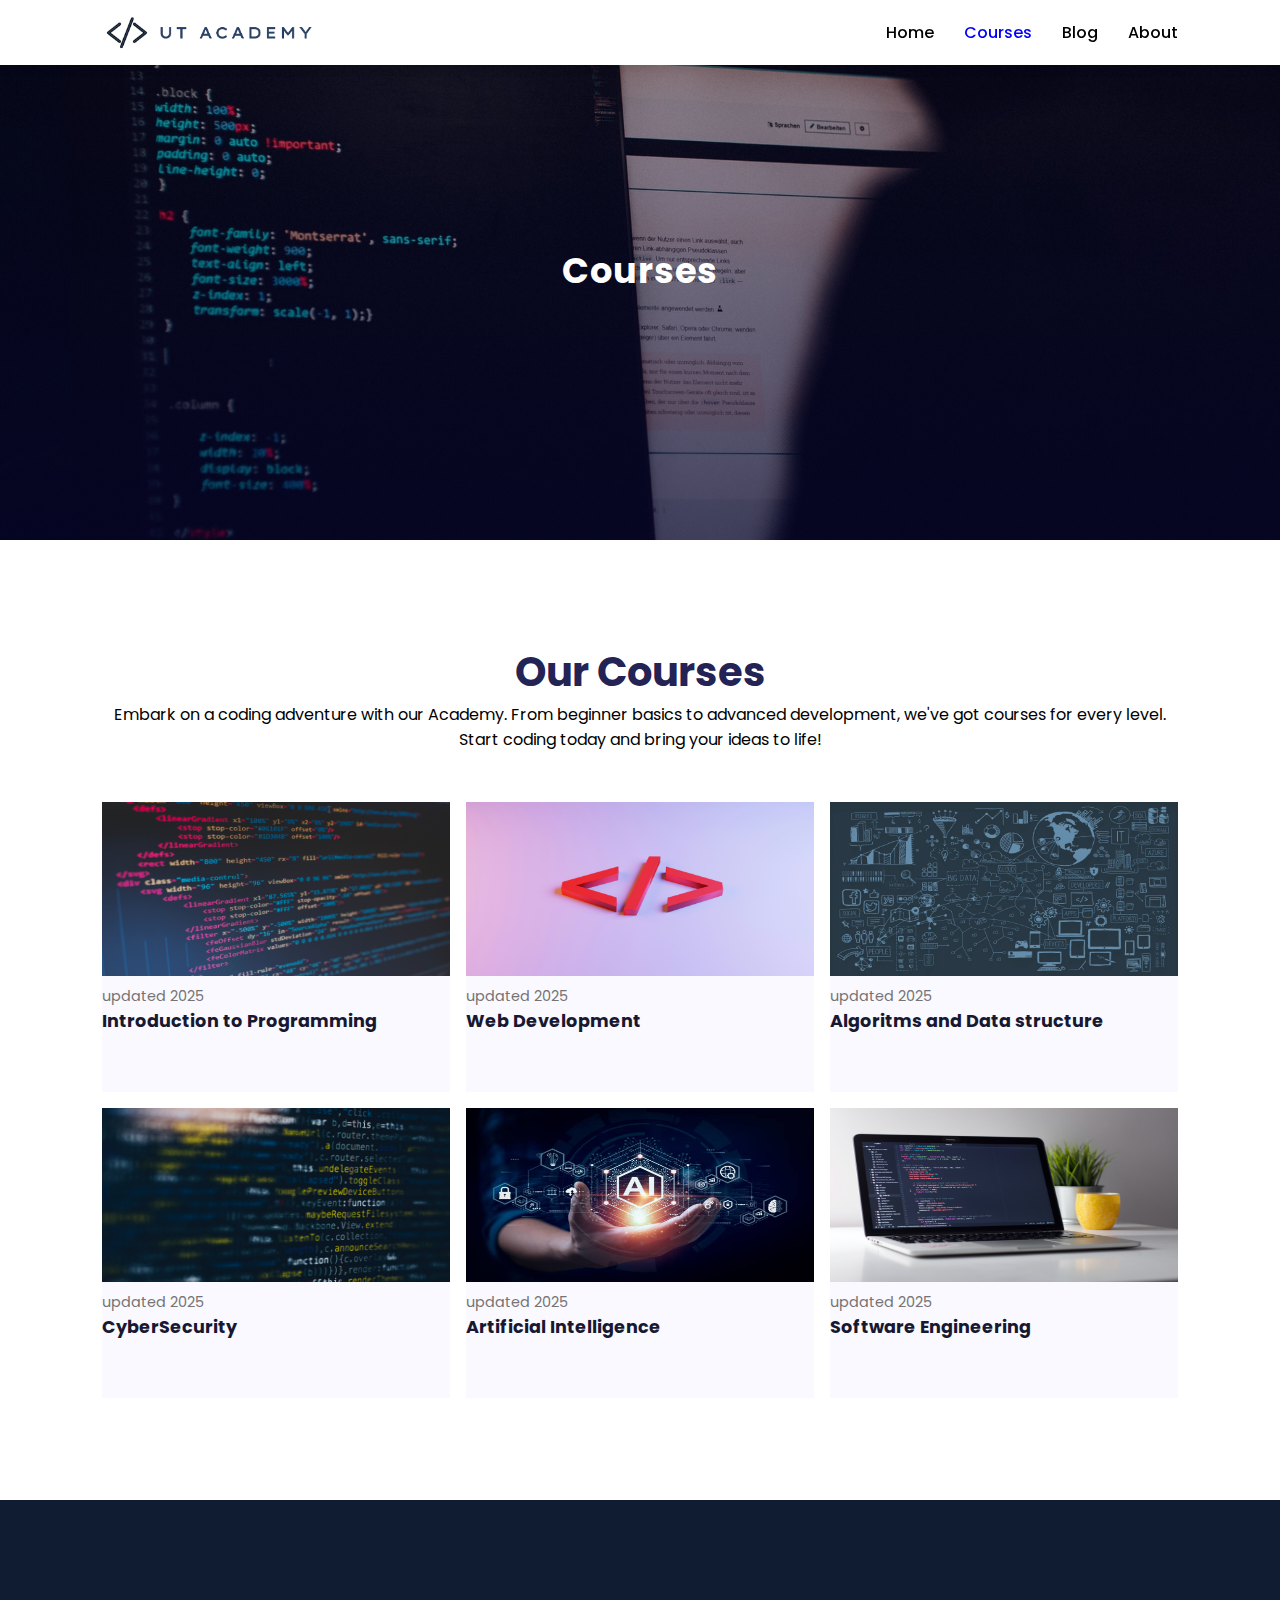
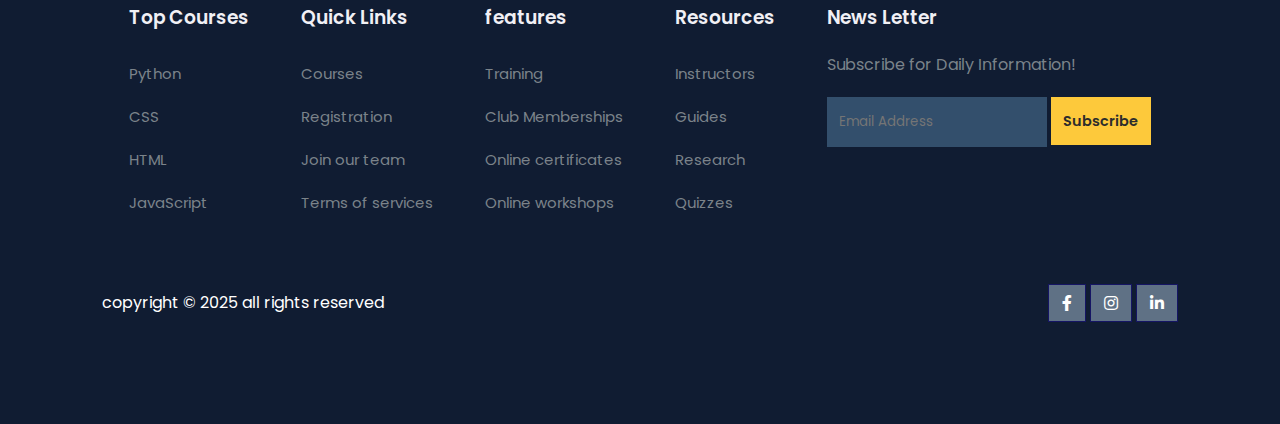
<file: courses.html>
<!DOCTYPE html>
<html lang="en">

    <head>
        <meta charset="UTF-8">
        <meta http-equiv="X-UA-Compatible" content="IE=edge">
        <meta name="viewport" content="width=device-width, initial-scale=1.0">
        <title>Development Club</title>

        <link rel="stylesheet" href="https://pro.fontawesome.com/releases/v5.10.0/css/all.css" />

      <link rel="stylesheet" href="Style.css">

        <script src="https://code.jquery.com/jquery-3.6.0.min.js"
           ></script>

    </head>

    <body>

        <!-- Navigation -->
        <nav>
            <img src="images/UT ACADEMY.png" alt="">
            <div class="navigation">
                <ul>
                    <i id="menu-close" class="fas fa-times"></i>
                    <li><a href="index.html">Home</a></li>
                    <li><a class="active" href="courses.html">Courses</a></li>
                    <li><a href="blog.html">Blog</a></li>
                    <li><a href="about.html">About</a></li>
                </ul>
                <img id="menu-btn" src="images/menu.png" alt="">

            </div> 
 


        </nav>

        <!-- Home -->
        <section id="about-Home"  >
          <h2>Courses</h2>  
        </section>
    
    <!-- Courses -->
    <section id="course">
        <h1>Our Courses</h1>
        <P>Embark on a coding adventure with our Academy. From beginner basics to advanced  development, we've got courses for every level. Start coding today and bring your ideas to life! </P>
        <div class="crsbox">

        <div onclick="window.location.href='course-details.html';" class="courses">
            <img src="images/florian-olivo-4hbJ-eymZ1o-unsplash.jpg" alt="">
            <div class="Details">
                <span>updated 2025</span>
                <h6>Introduction to Programming</h6>
            </div>
        </div>

        <div onclick="window.location.href='course-details.html';" class="courses">
            <img src="images/jackson-sophat-_t-l5FFH8VA-unsplash.jpg" alt="">
            <div class="Details">
                <span>updated 2025</span>
                <h6>Web Development</h6>
            </div>
        </div>
        <div onclick="window.location.href='course-details.html';" class="courses">
            <img src="images/data.webp" alt="">
            <div class="Details">
                <span>updated 2025</span>
                <h6>Algoritms and Data structure</h6>
            </div>
        </div>
        <div onclick="window.location.href='course-details.html';" class="courses">
            <img src="images/markus-spiske-hvSr_CVecVI-unsplash.jpg" alt="">
            <div class="Details">
                <span>updated 2025</span>
                <h6>CyberSecurity</h6>
            </div>
        </div>
        <div onclick="window.location.href='course-details.html';" class="courses">
            <img src="images/ai.jpg" alt="">
            <div class="Details">
                <span>updated 2025</span>
                <h6>Artificial Intelligence</h6>
            </div>
        </div>
        <div onclick="window.location.href='course-details.html';" class="courses">
            
            <img src="images/c1.jpg" alt="">
            <div class="Details">
                <span>updated 2025</span>
                <h6>Software Engineering</h6>
                
            </div>
            
        </div>
        
        



    </section>
      
        <!-- footer -->
        <footer>
            <div class="footer-col">
                <h3>Top Courses</h3>
                <li>Python</li>
                <li>CSS</li>
                <li>HTML</li>
                <li>JavaScript</li>
            </div>
            
            <div class="footer-col">
                <h3>Quick Links</h3>
                <li>Courses</li>
                <li>Registration</li>
                <li>Join our team</li>
                <li>Terms of services</li>
    
            </div>
            <div class="footer-col">
                <h3>features</h3>
                <li>Training</li>
                <li>Club Memberships</li>
                <li>Online certificates</li>
                <li>Online workshops</li>
    
            </div>
            <div class="footer-col">
                <h3>Resources</h3>
                <li>Instructors</li>
                <li>Guides</li>
                <li>Research</li>
                <li>Quizzes</li>
    
            </div>
            <div class="footer-col">
                <h3>News Letter</h3>
                <p>Subscribe for Daily Information!</p>
                <div class="subscribe">
                    <input type="text" placeholder="Email Address">
                    <a href="#" class="yellow">Subscribe</a>
                </div>
    
            </div>
            <div class="copyright">
                <p>copyright © 2025 all rights reserved</p>
                <div class="pro-links">
                    <i class="fab fa-facebook-f"></i>
                    <i class="fab fa-instagram"></i>
                    <i class="fab fa-linkedin-in"></i>
                </div>
            </div>
        </footer>
    
        <script>

            
           $('#menu-btn').click(function(){
            $('nav .navigation ul').addClass('active')

           });

           $('#menu-close').click(function(){
            $('nav .navigation ul').removeClass('active')

           });

        </script>


    </body>

</html>
</file>
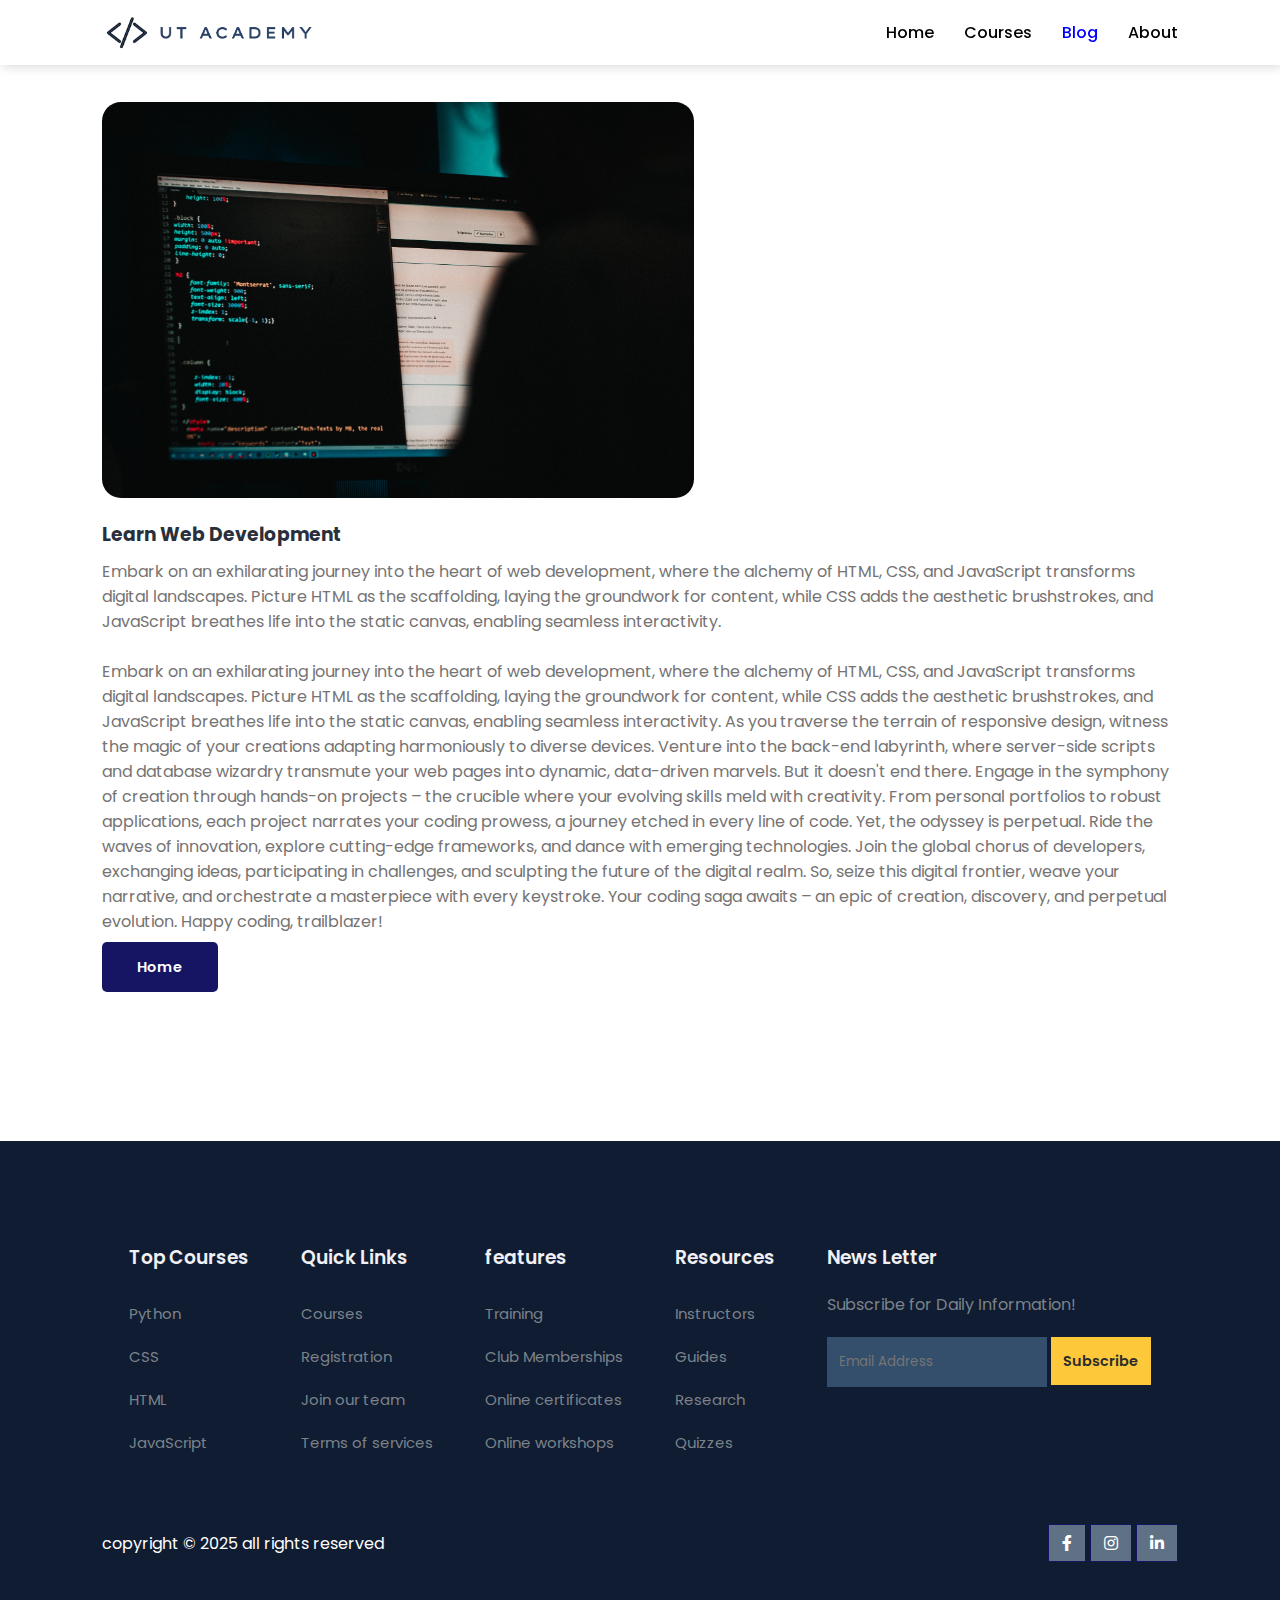
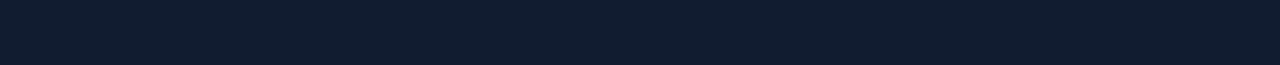
<file: post.html>
<!DOCTYPE html>
<html lang="en">

    <head>
        <meta charset="UTF-8">
        <meta http-equiv="X-UA-Compatible" content="IE=edge">
        <meta name="viewport" content="width=device-width, initial-scale=1.0">
        <title>Development Club</title>

        <link rel="stylesheet" href="https://pro.fontawesome.com/releases/v5.10.0/css/all.css" />

      <link rel="stylesheet" href="Style.css">

        <script src="https://code.jquery.com/jquery-3.6.0.min.js"
           ></script>

    </head>

    <body>

        <!-- Navigation -->
        <nav>
            <img src="images/UT ACADEMY.png" alt="">
            <div class="navigation">
                <ul>
                    <i id="menu-close" class="fas fa-times"></i>
                    <li><a href="index.html">Home</a></li>
                    <li><a href="courses.html">Courses</a></li>
                    <li><a class="active" href="blog.html">Blog</a></li>
                    <li><a href="about.html">About</a></li>
                <img id="menu-btn" src="images/menu.png" alt="">

            </div> 
 


        </nav>

        <!-- Home -->
        <section id="blog-container"  >
        <div class="blogs"> 
            <div class="post">
                <img src="images/b1.jpg" alt="">
                <h3>Learn Web Development </h3>
                <p>Embark on an exhilarating journey into the heart of web development, where the alchemy of HTML, CSS, and JavaScript transforms digital landscapes. Picture HTML as the scaffolding, laying the groundwork for content, while CSS adds the aesthetic brushstrokes, and JavaScript breathes life into the static canvas, enabling seamless interactivity.
                <br><br>
                Embark on an exhilarating journey into the heart of web development, where the alchemy of HTML, CSS, and JavaScript transforms digital landscapes. Picture HTML as the scaffolding, laying the groundwork for content, while CSS adds the aesthetic brushstrokes, and JavaScript breathes life into the static canvas, enabling seamless interactivity.
                
                As you traverse the terrain of responsive design, witness the magic of your creations adapting harmoniously to diverse devices. Venture into the back-end labyrinth, where server-side scripts and database wizardry transmute your web pages into dynamic, data-driven marvels.
                
                But it doesn't end there. Engage in the symphony of creation through hands-on projects – the crucible where your evolving skills meld with creativity. From personal portfolios to robust applications, each project narrates your coding prowess, a journey etched in every line of code.
                
                Yet, the odyssey is perpetual. Ride the waves of innovation, explore cutting-edge frameworks, and dance with emerging technologies. Join the global chorus of developers, exchanging ideas, participating in challenges, and sculpting the future of the digital realm.
                
                So, seize this digital frontier, weave your narrative, and orchestrate a masterpiece with every keystroke. Your coding saga awaits – an epic of creation, discovery, and perpetual evolution. Happy coding, trailblazer! 
            </p>
            <a href="Blog.html">Home</a>
            </div>
        </div>
        </section>
    
 
        <!-- footer -->
        <footer>
            <div class="footer-col">
                <h3>Top Courses</h3>
                <li>Python</li>
                <li>CSS</li>
                <li>HTML</li>
                <li>JavaScript</li>
            </div>
            
            <div class="footer-col">
                <h3>Quick Links</h3>
                <li>Courses</li>
                <li>Registration</li>
                <li>Join our team</li>
                <li>Terms of services</li>
    
            </div>
            <div class="footer-col">
                <h3>features</h3>
                <li>Training</li>
                <li>Club Memberships</li>
                <li>Online certificates</li>
                <li>Online workshops</li>
    
            </div>
            <div class="footer-col">
                <h3>Resources</h3>
                <li>Instructors</li>
                <li>Guides</li>
                <li>Research</li>
                <li>Quizzes</li>
    
            </div>
            <div class="footer-col">
                <h3>News Letter</h3>
                <p>Subscribe for Daily Information!</p>
                <div class="subscribe">
                    <input type="text" placeholder="Email Address">
                    <a href="#" class="yellow">Subscribe</a>
                </div>
    
            </div>
            <div class="copyright">
                <p>copyright © 2025 all rights reserved</p>
                <div class="pro-links">
                    <i class="fab fa-facebook-f"></i>
                    <i class="fab fa-instagram"></i>
                    <i class="fab fa-linkedin-in"></i>
                </div>
            </div>
        </footer>
    
        <script>

            
           $('#menu-btn').click(function(){
            $('nav .navigation ul').addClass('active')

           });

           $('#menu-close').click(function(){
            $('nav .navigation ul').removeClass('active')

           });

        </script>


    </body>

</html>
</file>
<file: Style.css>
@import url("https://fonts.googleapis.com/css2?family=Poppins:wght@100;200;300;400;500;600;700;800;900&display=swap");
* {
  margin: 0;
  padding: 0;
  box-sizing: border-box;
  font-family: "Poppins", sans-serif;
}

body {
  font-family: "Poppins", sans-serif;
}

/* Global Tags */

h1 {
  font-size: 2.5rem;
  font-weight: 700;
  color: rgb(35, 35, 85);
}

span {
  font-size: 0.9rem;
  color: #757373;
}

h6 {
  font-size: 1.1rem;
  color: rgb(24, 24, 49);
}

/* Navigation */
nav{
  position: fixed;
  width: 100%;
  background-color: #fff;
    display: flex;
    flex-direction: row;
    justify-content: space-between;
    align-items: center;
    padding: 1vw 8vw;
    box-shadow: 2px 2px 10px rgba(0, 0, 0, 0.15);
    z-index: 999;
}
nav img{
    width: 250px;
    cursor: pointer;
}
nav .navigation{
  display: flex;
}
#menu-btn{
  width: 30px;
  height: 30px;
  display: none;
}
#menu-close{
  display: none;
}
nav .navigation ul{
    display: flex;
    justify-content: flex-end;
    align-items: center;
    

}
nav .navigation ul li{
    list-style: none;
    margin-left: 30px;
}
nav .navigation ul li a{
    text-decoration: none;
    color: rgb(0, 0, 0);
    font-size: 16px;
    font-weight: 500;
    transition: 0.3s ease;
}
nav .navigation ul li a.active,
nav .navigation ul li a:hover{
color:rgb(0, 0, 255);
}

/* Home */
#Home{
    background-image: linear-gradient(rgba(9,5,54,0.3),rgba(5,4,46,0.7)),url("images/b1.jpg");
    width: 100%;
    height: 100vh;
    background-size: cover;
    background-position: center;
    display: flex;
    flex-direction: column;
    justify-content: center;
    align-items: center;
    text-align: center;
    padding-top:40 ;
}
#Home h2{
color: #fff;
font-size: 2.2rem;
letter-spacing: 1px;
}
#Home p{
  color: #fff;
  width: 50%;
  font-size: 0.9rem;
 line-height: 25px;
  }

  #Home .btn{
    margin-top: 30px;

  } 

  #Home a{
   text-decoration: none;
   font-size: 0.9rem;
   padding: 13px 35px;
   background-color: #fff;
   font-weight: 600;
   border-radius: 5px;
    }
    #Home a.Learn{
      color: #fff;
      background-color: rgb(24, 24, 114);
      transition: 0.3s ease;

    }
    #Home a.Learn:hover{
      color: rgb(21, 21, 100);;
      background-color: #fff;

    }
    #Home a.Visit{
      color: #fff;
      background-color:  rgb(0, 0, 14);
      transition: 0.3s ease;


    }
    #Home a.Visit:hover{
      color: rgb(21, 21, 100);;
      background-color: #fff;

    }
/* features */
#features{
  padding: 8vw ;
  text-align: center;
}
  
   #features .Fbase{
    display: grid;
    grid-template-columns: repeat(auto-fit,minmax(320px,1fr));
    grid-gap: 1rem;
    margin-top: 50px;

  }

#features .fbox{
  background-color: #fff;
  text-align: start;
}
#features .fbox i{
  font-size: 2.3rem;
  color: rgb(44, 44, 80);

}
#features .fbox h3{
  font-size: 1.2rem;
  font-weight: 600;
  color: rgb(46, 46, 59);
  padding: 13px 0 7px 0;

}
#features .fbox p{
  font-size: 1rem;
  font-weight: 400;
  color: rgb(46, 46, 59);

}


/* course */
#course {
  padding: 8vw 8vw 8vw 8vw;
  text-align: center;
}

#course .crsbox {
  display: grid;
  grid-template-columns: repeat(auto-fit, minmax(320px, 1fr));
  grid-gap: 1rem;
  margin-top: 50px;
}

#course .courses {
  text-align: start;
  background: #F9F9FF;
  height: 100%;
  position: relative;
  transition: transform 0.3s ease, box-shadow 0.3s ease;
}

#course .courses img {
  width: 100%;
  height: 60%;
  background-size: cover;
  background-position: center;
  cursor: pointer;
}

#course .courses.Details {
  padding: 15px 15px 0 15px;
}

#course .courses.Details i {
  color: #fdc93b;
  font-size: .9rem;
}

/* Hover animation */
#course .courses:hover {
  transform: scale(1.05);
  box-shadow: 0 10px 20px rgba(0, 0, 0, 0.15);
}

 
/* registration */
#Registration{
  padding: 6vw 8vw 6vw 8vw;
  background-image: linear-gradient(rgba(9,5,54,0.3),rgba(7, 5, 97, 0.7)),url("images/b1.jpg");

  width: 100%;
  height: 100%;
  background-size: cover;
  background-position: center;
  display: flex;
  justify-content: space-between;
  align-items: center;

}
#Registration .reminder{

color: #fff;


}
#Registration .reminder h1{

  color: #fff;
  
  
  }
  #Registration .reminder .time{
    display: flex;
    margin-top: 40px;

    }
    #Registration .reminder .time .date{
      text-align: center ;
      padding: 13px 33px;
      background-color: rgba(255, 255, 255,0.25);
      backdrop-filter: blur(4px);
      box-shadow: 0 8px 32px 0 rgba(31, 38, 135,0,37);
      border-radius: 5px;
      margin: 0 5px 10px 5px ;
      border: 1px solid rgba(255, 255, 255,0.18);
      font-size: 1.1rem;
      font-weight: 600;
    }
    
/* Instructors */
#Instructors{
padding: 8vw ;
  text-align: center;
}

#Instructors .instrctbx{

display: grid;
  grid-template-columns: repeat(auto-fit,minmax(1px,1fr));
  grid-gap: 1rem;
  margin-top: 50px;
}
#Instructors .instrctbx .profiles{

  background: #fafaf1;
  padding: 30px 10px;
}
.pro-links{
  margin-top: 10px;
}
.pro-links i{
 padding: 10px 13px;
 border: 1px solid rgb(21, 21, 100);
 transition: 0.3s ease;
}
.pro-links i:hover{
  background:rgb(21, 21, 100) ;
  color: #fff;
padding: 10px 13px ;
border: 1px solid rgb(21, 21, 100);
cursor: pointer;
}
/* footer */
footer {
  padding: 8vw ;
  background-color: #101c32;
  display: flex;
  justify-content: space-around;
  align-items: flex-start;
  flex-wrap: wrap;
}
footer .footer-col{
  padding-bottom: 40px;
}
footer h3{
  color: rgba(241, 240, 245);
  font-weight: 600;
  padding-bottom: 20px;
}
footer li{
  list-style: none;
  color: #7b838a;
  padding: 10px 0 ;
  font-size: 15px;
  cursor: pointer;
  transition: 0.3s ease;
}
footer li:hover{
  color: rgb(241, 240, 245);
  

}
footer p{
color: #7b838a;


}
footer .subscribe{
  margin-top: 20px;
}
footer input{
  width: 220px;
  padding: 15px 12px;
  background-color: #334f6c;
  border: none;
  outline: none;
  color: #fff;
}
footer .subscribe a{
    text-decoration: none;
    font-size: 0.9rem;
    padding: 14px 12px;
    background-color: #fff;
    font-weight: 600;

     }
    
     footer .subscribe a.yellow{
       color: #2c2c2c;
       background-color: #fdc93b;
       transition: 0.9s ease;
 
     }
     footer .subscribe a.yellow:hover{
       color: rgb(21, 21, 100);;
       background-color: #fff;
 
     }
     footer .copyright{
      margin-top: 20px;
      display: flex;
      justify-content: space-between;
      align-items: center;
      width: 100%;
      flex-wrap: wrap;
     }
     footer .copyright p{
      color: #fff;
     }
     footer .copyright .pro-links{
      margin-top: 0px;
    }
    footer .copyright .pro-links i{
   background-color: #5f7185;
   color: #fff;
    }
    footer .copyright .pro-links i:hover{
      background-color: #fdc93b;
   color: #2c2c2c;
    }



/* About */


#about-Home{
  background-image: linear-gradient(rgba(9,5,54,0.3),rgba(5,4,46,0.7)),url("images/b1.jpg");
  width: 100%;
  height: 60vh;
  background-size: cover;
  background-position: center;
  display: flex;
  flex-direction: column;
  justify-content: center;
  align-items: center;
  text-align: center;
  padding-top:40 ;
}
#about-Home h2 {
  color: #fff;
  font-size: 2.2rem;
  letter-spacing: 1px;

}
#About-container{
  padding: 8vw;
text-align: center;}
#About-container .aboutt img {
  padding: 8vw 0vw;
    width: 100%;
    display: flex;
}
#About-container .aboutt p{
  font-size: 1rem;
  font-weight: 400;
  color: rgb(46, 46, 59);
}
#About-container .aboutt{
  font-size: 2.5rem;
font-weight: 700;
color: rgb(35, 35, 85);
}
#features .fbox h1{
  font-size: 2.5rem;
  font-weight: 700;
  color: rgb(35, 35, 85);
}
#table-id  {
 
  width: 100%;
   background-color: #101c32; 
  font-size: 100%;
  color: #333;
  font-family: Lato, Arial, sans-serif;
  padding: 8vw;
  margin: 0;
}

#table-id main {
  display: block;
  box-sizing: border-box;
  width: 60%;
  padding: 1em 2vw;
  margin: 1em 2vw;
  color: #000;
 background-color: #ebe9ee  ;
  border: 0.07em solid rgba(0, 0, 0, 0.5);
  border-radius: 0.5em;
}

#table-id {
  padding: 8vw;
  display: flex;
  
  justify-content: center;
  border-collapse: collapse;
/*   width: 100%; */
}

#table-id caption {
  text-align: left;
  font-style: italic;
  padding: 0.25em 0.5em 0.5em 0.5em;
}

#table-id th,
td {
  padding: 0.25em 0.5em 0.25em 1em;
  vertical-align: text-top;
  text-align: left;
  text-indent: -0.5em;
}

#table-id th {
  vertical-align: bottom;
  background-color: rgba(0, 0, 0, 0.5);
  color: #fff;
  font-weight: bold;
}

#table-id td::before {
  display: none;
}

#table-id tr:nth-child(even) {
  background-color: rgba(255, 255, 255, 0.25);
}

#table-id tr:nth-child(odd) {
  background-color: rgba(255, 255, 255, 0.5);
}

#table-id td:nth-of-type(2) {
  font-style: italic;
}

#table-id th:nth-of-type(3),
td:nth-of-type(3) {
  text-align: right;
}

#table-id div {
  overflow: auto;
}
#table-id td{
  background:#ffffff;
}

@media screen and (max-width: 37em), print and (max-width: 5in) {
  #table-id table,
  tr,
  td {
    display: block;
  }
  #table-id tr {
    padding: 0.7em 2vw;
  }
  #table-id th,
  tr:first-of-type {
    display: none;
  }
  #table-id td::before {
    display: inline;
    font-weight: bold;
  }
  #table-id td {
    display: grid;
    grid-template-columns: 4em auto;
    grid-gap: 1em 0.5em;
  }
  #table-id  caption {
    font-style: normal;
    background-color: rgba(0, 0, 0, 0.35);
    color: #fff;
    font-weight: bold;
  }
  #table-id td:nth-of-type(3) {
    text-align: left;
  }
  #table-id td:nth-of-type(4), td:nth-of-type(5) {
    text-align: right;
    width: 12em;
  }
  #table-id td:nth-of-type(4)::before, td:nth-of-type(5)::before {
    text-align: left;
  }
  #table-id td:nth-of-type(2)::before {
    font-style: normal;
  }
}

@media print {
  #table-id body {
    font-size: 6pt;
    color: #000;
    background-color: #fff;
    background-image: none;
  }
  #table-id body,
  main {
    margin: 0;
    padding: 0;
    background-color: #fff;
    border: none;
  }
  #table-id  table {
    page-break-inside: avoid;
  }
  #table-id div {
    overflow: visible;
  }
  #table-id th {
    color: #000;
    background-color: #fff;
    border-bottom: 1pt solid #000;
  }
  #table-id tr {
    border-top: 1pt solid #000;
  }
}

@media print and (max-width: 5in) {
  #table-id caption {
    color: #000;
    background-color: #fff;
    border-bottom: 1pt solid #000;
  }
  #table-id table {
    page-break-inside: auto;
  }
  #table-id tr {
    page-break-inside: avoid;
  }
}






/* Blog */
#blog-container{
  display: flex;
  align-items: flex-start;
  justify-content: space-between;
  padding: 8vw;
}
#blog-container .blogs{
  width: 60%;
}
#blog-container .blogs img{
width: 55%;
border-radius: 19px;

}
#blog-container .blogs video {
  width: 55%;
  border-radius: 19px;
}
#blog-container .blogs .post{
  padding-bottom: 60px;
}
#blog-container .blogs .post h3 {
  color: #29303B;
  padding: 15PX 0 10px 0;

}
#blog-container .blogs .post P {
  color: #757373;
  padding-bottom: 20px;


}
#blog-container .blogs .post a{
  text-decoration: none;
  font-size: 0.9rem;
  padding: 15px 35px;
  background-color: rgb(21, 21, 100);
  color: #fff;
  border-radius: 5px;
  font-weight: 600;

}
#blog-container .cate{
  width: 30%;

}
#blog-container .cate h2{
padding-bottom: 7px;
}
#blog-container .cate a{
  text-decoration: none;

  color: #757373;
  font-weight: 500;
  line-height: 45px;

} 
#blog-container .bp{
  width: 60%;
  margin: 0 auto;
}
#blog-container .bp p{
  text-align: justify;
  padding-bottom: 60% !important;

}
/*  course details */
#course-details{
display: flex;
justify-content: space-between;
align-items: flex-start;
padding: 8vw;

}
#course-details h3{
  padding: 35px 0 25px 0;
  color: #29303B;

}
#course-details p{
  color: #64626e;
}
#course-details hr{
  height: 1px;
  background: #2c2c2c;
  margin-top: 40px;

}

#course-details .overview{
  width: 70%;

}
#course-details .overview .course-img{
  width: 100%;
  height: 60vh;
  object-fit: cover;
  border-radius: 12px;
  margin-bottom: 20px;

}
#course-details .overview .course-head{
  display: flex;
  align-items: flex-start;
  justify-content: space-between;
}
#course-details .overview .course-head .course-name{
  width: 70%;



}
#course-details .overview .course-head .course-name h2{
color: #29303B;
}
#course-details .overview .course-head .course-name .rating i{
  color: #fdc93b;
  font-size:0.9rem;

}
#course-details .overview .course-head .course-name p{
  font-size: 15px;

}
#course-details .points p{
  color: black;
  font-size: 15px;
  padding-bottom: 15px;


} 
#course-details .inst{

  display: flex;
}
#course-details .inst img{
width: 70px;
height: 70px;
border-radius: 50%;
margin-right: 20px;

  display: flex;
}
#course-details .inst{
  font-size: 15px;
}
#course-details .enroll{
  width: 300px!important;
  padding: 0 30px 30px 30px;
  border-radius: 11px;
  box-shadow: 0px 20px 40px 0 rgb(11 2 55/8%);
  
}
#course-details .enroll h3{
  padding-bottom: 10px;


}
#course-details .enroll p{

  font-size: 15px;
  color: #64626e;
  margin: 15px 0;

}
#course-details .enroll i{
color: rgb(35, 35, 85);
font-weight: 500;
margin-right: 18px;

}
#course-details .enroll .enroll-btn{
  padding: 25px 0 20px 0;
  margin: auto;
  text-align: center;
}
#course-details .enroll .enroll-btn a{
  text-decoration: none;
  font-size: .8rem;
  padding: 13px 45px;
  border-radius: 5px;
  font-weight: 600;
  color: #fff ;
  background:  rgb(24, 24, 114);

}

#enroll-course {
  display: flex;
  justify-content: space-between;
  align-items: flex-start;
  padding: 8vw;
}

#enroll-course .enco video {
  /* Add your styles here */
  width: 100%; /* Example: Set width to 100% */
  height: auto; /* Example: Maintain aspect ratio */
  border-radius: 12px; /* Example: Add rounded corners */
  margin-bottom: 20px; /* Example: Add some margin below the video */
}


#enroll-course h3 {
  padding: 35px 0 25px 0;
  color: #29303B;
}

#enroll-course p {
  color: #64626e;
}

#enroll-course hr {
  height: 1px;
  background: #2c2c2c;
  margin-top: 40px;
}

#enroll-course .enco {
  width: 70%;
}

#enroll-course .enco .course-img {
  width: 100%;
  height: 60vh;
  object-fit: cover;
  border-radius: 12px;
  margin-bottom: 20px;
}

#enroll-course .enco .course-head {
  display: flex;
  align-items: flex-start;
  justify-content: space-between;
}

#enroll-course .enco .course-head .course-name {
  width: 70%;
}

#enroll-course .enco .course-head .course-name h2 {
  color: #29303B;
}

#enroll-course .enco .course-head .course-name .rating i {
  color: #fdc93b;
  font-size: 0.9rem;
}

#enroll-course .enco .course-head .course-name p {
  font-size: 15px;
}

#enroll-course .points p {
  color: black;
  font-size: 15px;
  padding-bottom: 15px;
}

#enroll-course .inst {
  display: flex;
  gap: 20px; /* Adds space between each item in the .inst */
  font-size: 15px;
}

#enroll-course .inst img {
  width: 70px;
  height: 70px;
  border-radius: 50%;
  margin-right: 20px;
  display: flex;
}

#enroll-course .enroll {
  width: 300px !important;
  padding: 0 30px 30px 30px;
  border-radius: 11px;
  box-shadow: 0px 20px 40px 0 rgb(11 2 55/8%);
}


/* contact */
#contact{
  padding: 8vw;
  display: flex;
  justify-content: space-between;
  align-items: flex-start;
}
#contact .intouch{
  width: 350px;
}
#contact .intouch h2{
  color: #2c234d;
  font-size: 30px;
  font-weight: 800;
  line-height: .8;
  margin-bottom: 16px ;

}
#contact .intouch p {
  color: #686875;
  line-height: 24px;
  margin-bottom: 33px ;
  padding-bottom: 25px;
  border-bottom: 1px solid #e5e4ed  ;

}
#contact .intouch h3{
  color: #2c234d;
  font-size:15px;
  font-weight: 600;
  line-height: 26px;
  margin-bottom: 15px ;

}
#contact .intouch .intouch-details div{
display: flex;


}
#contact .intouch .intouch-details div .get{
  font-size:16px;
  line-height: 22px;
  color: #101c32;
  margin-right: 20px;
}
#contact .intouch .intouch-details div p{
  font-size: 14px;
  border-bottom: none;
  line-height: 22px;
  margin-bottom: 15px;
}
#contact .intouch .intouch-details .pro-links i{
  margin-right: 8px;


}

#contact .form{
  width: 60%;
  background: #ebe9ee;
  padding: 40px;
  border-radius: 10px;
}
#contact .form h4  { 
  font-size: 24px;
  color: #2c234d;
  line-height: 30px;
  margin-bottom: 8px;


}
#contact .form p {
  color: #686875;
  line-height: 24px;
  margin-bottom: 33px ;
  padding-bottom: 25px;

}
#contact .form .form-row{
  display: flex;
  justify-content: space-between;
  width: 100%;


}
#contact .form .form-row input{

  width: 48%;
  font-size: 14px;
  font-weight: 400;
  border-radius: 3px;
  border: none;
  background: #fff;
  color: #7e7c87;
  outline: none;
  padding: 20px 30px;
  margin-bottom: 20px;

}
#contact .form .form-col input,#contact .form .form-col textarea{

  width: 100%;
  font-size: 14px;
  font-weight: 400;
  border-radius: 3px;
  border: none;
  background: #fff;
  color: #7e7c87;
  outline: none;
  padding: 20px 30px;
  margin-bottom: 20px;

}
#contact .form button{
  font-size: .9rem;
  padding: 13px;
  background:rgb(24, 24, 114);
  border-radius: 5px;
  outline: none;
  border: none;
  font-weight: 600;
  cursor: pointer;
  color: #fff;
  
}
.form {
  max-width: 400px;
  margin: 20px auto;
  padding: 20px;
  border: 1px solid #ccc;
  border-radius: 5px;
  background-color: #f9f9f9;
}
.form h3 {
  text-align: center;
  color: #333;
}
.form input[type="text"],
.form input[type="email"] {
  width: 100%;
  padding: 10px;
  margin-bottom: 15px;
  border: 1px solid #ccc;
  border-radius: 3px;
  box-sizing: border-box;
}
.form button[type="submit"] {
  width: 100%;
  padding: 10px;
  color: #fff;
  background-color:rgb(24, 24, 114);
  border: none;
  border-radius: 3px;
  cursor: pointer;
}
.form button[type="submit"]:hover {
  background-color: #ffffff;
  color: black;
}
.form .btn {
  text-align: center;
}




/* responsive for tablets */

@media (max-width: 769px) {nav {
  
  padding: 15px 20px;

} nav img {
  width: 130px;

}
#menu-btn{
 
  display: initial;
}
#menu-close{
  display: initial;
  font-size: 1.6rem;
  color: #fff;
  padding: 30px 0 20px 20px ;
}
nav .navigation ul {
  position: absolute;
  top: 0;
  right: -220px;
  width:  220px;
  height: 100vh;
  background-color: #fff;
  background: rgba(17, 20,104, 0.45);
  backdrop-filter: blur(4.5px);
  border: 1px solid rgba(225, 225, 225,0.18);

  display: flex;
  flex-direction: column;
  justify-content: flex-start;
  align-items: flex-start;
  transition: 0.3s ease;
}
nav .navigation ul.active {
right: 0;
}
nav .navigation ul li{
  padding: 20px 0 20px 40px;
  margin-left: 0;
}
nav .navigation ul li a{
color: #fff;
}
#Home {
 
  padding-top: 0PX;
}
#Home p {
  
  width: 90%;
  
}
#features {
  padding: 8vw 4vw 0 4vw;
}
#course {
  padding: 8vw 4vw 0 4vw;

}
#Registration {
  margin-top: 8vw;
    padding: 6vw 4vw 6vw 4vw;
}
#Registration .reminder .time {
  display: flex;
  flex-wrap: wrap;
  margin-top: 40px;
}
#Instructors{
  padding:  8vw 8vw 4vw 8vw;
}
footer .copyright .pro-links {
  margin-top: 15px;
}
#blog-container{
  padding: 8vw 4vw;
}
#blog-container .bp {
  width: 100%;
  margin-top: 30px;
}
#blog-container .bp img {
  width: 100%;
  height: 50vh;
  object-fit: cover;
  
}
  #course-details {
    display: flex;
    flex-direction: column;
    justify-content: center;
    align-items: flex-start;
    padding: 8vw 4vw;
   }
   #course-details .overview {
    width: 100%;
   }
   
   #course-details .overview .course-img {
    width: 100%;
    height: 100%;
   }
   #course-details .enroll {
    margin-top: 25px;
   }

    #contact {
      padding: 8vw 4vw;
    }
      #contact .intouch {
        width: 250px;
    }
    #enroll-courses {
      display: flex;
      flex-direction: column;
      justify-content: center;
      align-items: flex-start;
      padding: 8vw 4vw;
  }
  
  #enroll-courses .overview {
      width: 100%;
  }
  
  #enroll-courses .overview .course-img {
      width: 100%;
      height: 100%;
  }
  
  #enroll-courses .enroll {
      margin-top: 25px;
  }
  
  #contact {
      padding: 8vw 4vw;
  }
  
  #contact .intouch {
      width: 250px;
  }
  

}
/* responsive for mobiles */
@media (max-width: 475px) {
  #Registration {
    display: flex;
    flex-direction: column;
    justify-content: center;
    align-items: center;
    text-align: center;
}
#Registration .reminder .time {
  display: flex;
  flex-wrap: wrap;
  justify-content: center;
  margin-top:20px;
  margin-bottom: 20px;
}

#features{
  display: flex;
  flex-direction: column;
  justify-content: center;
  align-items: center;
  text-align: center;

}

#features .Fbase {
  display: flex;
  flex-direction: column;
  justify-content: center;
  align-items: center;
  text-align: center;
}





#Instructors .instrctbx {
  display: flex;
  flex-direction: column;
  justify-content: center;
  align-items: center;
  text-align: center;
}
}
#about-container {
  flex-direction: column-reverse;
}
#about-container .about-img {
width: 100%;
padding-right: 0px;
}
#about-container.about-text{
  width: 100%;
}
#Instructors{
  margin: 20px;

}

#blog-container{
  flex-direction: column;
}
#blog-container .blogs{
  width: 100%;
}
#blog-container .cate{
  width: 100%;
}

#blog-container .bp{
  width: 60%;
  margin-top: 70px;
}
#blog-container .bp p{
  text-align: justify;
  padding-bottom: 60% !important;

}

#course-details .enroll {
  width: 100px;
 
}
#contact {
  padding: 8vw 4vw;
  flex-direction: column;
  align-content: flex-start;
  justify-content: flex-start;
  
}
#contact .intouch {
  width: 100%;
  margin-bottom: 30px;
}
#contact .form {
  width: 100%;
  padding: 40px 30px;

}
#contact .form .form-row {
  display: flex;
  flex-direction: column;
  justify-content: flex-start;
  width: 100%;
  #contact .form .form-row input{
    width: 100%;
  }
}
.content-table {
  border-collapse: collapse;
  margin: 25px 0;
  font-size: 0.9em;
  min-width: 400px;
  border-radius: 5px 5px 0 0;
  overflow: hidden;
  box-shadow: 0 0 20px rgba(0, 0, 0, 0.15);
}
</file>
